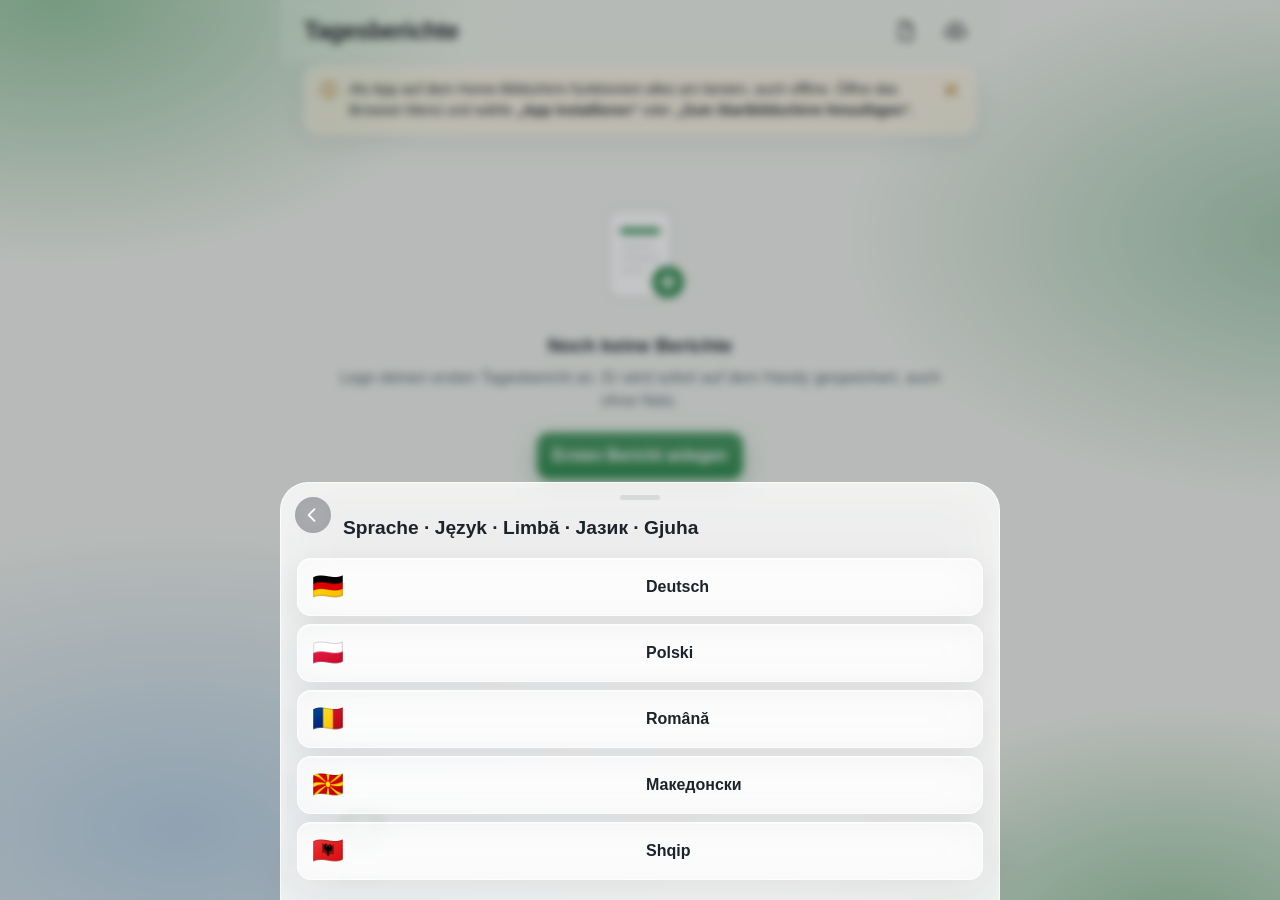
<file: index.html>
<!doctype html>
<html lang="de">
<head>
  <meta charset="utf-8">
  <meta name="viewport" content="width=device-width, initial-scale=1, maximum-scale=1, user-scalable=no, viewport-fit=cover">
  <title>Tagesberichte</title>
  <meta name="description" content="Tagesberichte erfassen, offline auf dem Handy speichern und ins GitHub-Repo hochladen.">
  <meta name="theme-color" content="#eef1ec" media="(prefers-color-scheme: light)">
  <meta name="theme-color" content="#101317" media="(prefers-color-scheme: dark)">
  <meta name="apple-mobile-web-app-capable" content="yes">
  <meta name="mobile-web-app-capable" content="yes">
  <meta name="apple-mobile-web-app-status-bar-style" content="default">
  <meta name="apple-mobile-web-app-title" content="Berichte">
  <link rel="manifest" href="manifest.webmanifest">
  <link rel="icon" href="icons/favicon-48.png" type="image/png" sizes="48x48">
  <link rel="apple-touch-icon" href="icons/apple-touch-icon.png">
  <link rel="stylesheet" href="app.css">
  <link rel="stylesheet" href="glass.css">
  <script>
    // Ansicht (hell/dunkel) vor dem ersten Zeichnen setzen, damit nichts aufblitzt
    // iPhone: Zwei-Finger-Zoom der ganzen Seite verhindern (Fotos und Pläne zoomen selbst)
    ['gesturestart', 'gesturechange', 'gestureend'].forEach(function (n) { document.addEventListener(n, function (e) { e.preventDefault(); }, { passive: false }); });
    try { var t = JSON.parse(localStorage.getItem('tagesberichte.settings') || '{}').ansicht; if (t === 'hell' || t === 'dunkel') document.documentElement.dataset.theme = t; } catch (e) {}
  </script>
</head>
<body>
  <div id="app" class="app">
    <header class="appbar" id="appbar"></header>
    <main id="view" class="view" tabindex="-1"></main>
    <nav class="tabbar" id="tabbar">
      <a href="#/" data-tab="list">
        <svg viewBox="0 0 24 24" aria-hidden="true"><path d="M7 3h7l5 5v13H7z" fill="none" stroke="currentColor" stroke-width="1.8" stroke-linejoin="round"/><path d="M14 3v5h5M10 12h6M10 16h6" fill="none" stroke="currentColor" stroke-width="1.8" stroke-linecap="round"/></svg>
        <span>Berichte</span>
      </a>
      <a href="#/baustellen" data-tab="sites">
        <svg viewBox="0 0 24 24" aria-hidden="true"><path d="M3 21h18M5 21V11l7-5 7 5v10M10 21v-5h4v5" fill="none" stroke="currentColor" stroke-width="1.8" stroke-linecap="round" stroke-linejoin="round"/></svg>
        <span>Baustellen</span>
      </a>
      <a href="#/stunden" data-tab="hours">
        <svg viewBox="0 0 24 24" aria-hidden="true"><circle cx="12" cy="12" r="8.5" fill="none" stroke="currentColor" stroke-width="1.8"/><path d="M12 7.5V12l3 2" fill="none" stroke="currentColor" stroke-width="1.8" stroke-linecap="round"/></svg>
        <span>Stunden</span>
      </a>
      <a href="#/aufmass" data-tab="aufmass">
        <svg viewBox="0 0 24 24" aria-hidden="true"><path d="M3.5 15.5l12-12 5 5-12 12z" fill="none" stroke="currentColor" stroke-width="1.8" stroke-linejoin="round"/><path d="M7.5 11.5l2 2M10.5 8.5l2 2M13.5 5.5l2 2M5.5 13.5l1.2 1.2M8.5 10.5l1.2 1.2" fill="none" stroke="currentColor" stroke-width="1.6" stroke-linecap="round"/></svg>
        <span>Aufmaß</span>
      </a>
      <a href="#/einstellungen" data-tab="settings">
        <svg viewBox="0 0 24 24" aria-hidden="true"><circle cx="12" cy="12" r="3" fill="none" stroke="currentColor" stroke-width="1.8"/><path d="M19.4 15a1.7 1.7 0 0 0 .3 1.8l.1.1a2 2 0 1 1-2.8 2.8l-.1-.1a1.7 1.7 0 0 0-1.8-.3 1.7 1.7 0 0 0-1 1.5V21a2 2 0 1 1-4 0v-.1a1.7 1.7 0 0 0-1.1-1.5 1.7 1.7 0 0 0-1.8.3l-.1.1a2 2 0 1 1-2.8-2.8l.1-.1a1.7 1.7 0 0 0 .3-1.8 1.7 1.7 0 0 0-1.5-1H3a2 2 0 1 1 0-4h.1a1.7 1.7 0 0 0 1.5-1.1 1.7 1.7 0 0 0-.3-1.8l-.1-.1a2 2 0 1 1 2.8-2.8l.1.1a1.7 1.7 0 0 0 1.8.3H9a1.7 1.7 0 0 0 1-1.5V3a2 2 0 1 1 4 0v.1a1.7 1.7 0 0 0 1 1.5 1.7 1.7 0 0 0 1.8-.3l.1-.1a2 2 0 1 1 2.8 2.8l-.1.1a1.7 1.7 0 0 0-.3 1.8V9a1.7 1.7 0 0 0 1.5 1H21a2 2 0 1 1 0 4h-.1a1.7 1.7 0 0 0-1.5 1z" fill="none" stroke="currentColor" stroke-width="1.6"/></svg>
        <span>Einstellungen</span>
      </a>
    </nav>
  </div>
  <div id="toast" class="toast" role="status" aria-live="polite"></div>
  <div id="lightbox" class="lightbox" hidden></div>
  <script type="module" src="app.js"></script>
</body>
</html>
</file>
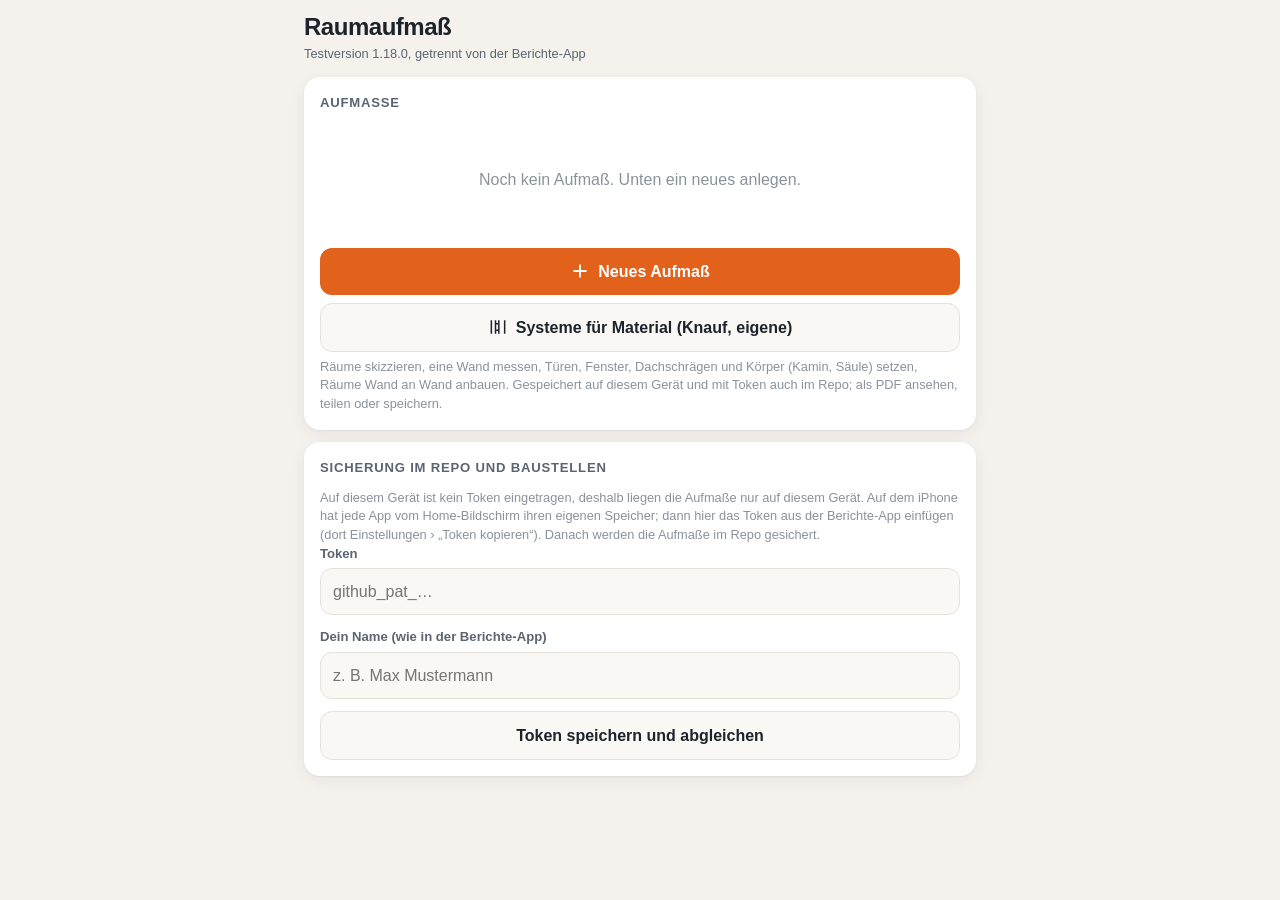
<file: raumaufmass/index.html>
<!doctype html>
<html lang="de">
<head>
  <meta charset="utf-8">
  <meta name="viewport" content="width=device-width, initial-scale=1, maximum-scale=1, user-scalable=no, viewport-fit=cover">
  <title>Raumaufmaß</title>
  <meta name="description" content="Räume skizzieren, messen und als Grundriss mit Flächen ausgeben (Testversion).">
  <meta name="theme-color" content="#f5f2ed" media="(prefers-color-scheme: light)">
  <meta name="theme-color" content="#14171b" media="(prefers-color-scheme: dark)">
  <meta name="apple-mobile-web-app-capable" content="yes">
  <meta name="mobile-web-app-capable" content="yes">
  <meta name="apple-mobile-web-app-title" content="Raumaufmaß">
  <link rel="manifest" href="manifest.webmanifest">
  <link rel="icon" href="icon.svg" type="image/svg+xml">
  <link rel="apple-touch-icon" href="apple-touch-icon.png">
  <link rel="stylesheet" href="app.css">
  <style>
    .ra-app .view { padding-bottom: calc(var(--safe-b) + 40px); }
    .ra-app .toast { bottom: calc(var(--safe-b) + 24px); }
    .ra-app .knoepfe { display: grid; gap: 8px; margin-top: 12px; }
    .ra-app .leer { color: var(--ink-3); text-align: center; padding: 28px 8px; }
    .ra-app .proj { display: flex; gap: 10px; align-items: center; width: 100%; text-align: left; padding: 12px 14px; border: 1px solid var(--line); border-radius: 14px; background: var(--surface-2); color: var(--ink); font: inherit; cursor: pointer; }
    .ra-app .proj span { display: grid; flex: 1; min-width: 0; }
    .ra-app .proj small { color: var(--ink-2); }
    .pdf-view #pdfv-close { background: var(--surface-2); color: var(--ink); border: 1px solid var(--line); }
    .ra-app .ra-name { border: 0; background: none; padding: 0; font: inherit; color: inherit; text-align: left; cursor: pointer; }
    .ra-app .ra-name b svg { width: 14px; height: 14px; vertical-align: -2px; color: var(--ink-3); }
    .ra-app .fa-karte-bild img { object-fit: contain; background: #fff; }
    .ra-drehen { display: grid; place-items: center; }
    .ra-einfuegen-wahl { display: grid; grid-template-columns: repeat(3, 1fr); gap: 8px; margin: 10px 0; }
    .ra-einfuegen-wahl button { display: flex; flex-direction: column; align-items: center; gap: 4px; padding: 10px 4px; font-size: 14px; line-height: 1.2; text-align: center; }
    .ra-einfuegen-wahl svg { width: 30px; height: 30px; }
    .ra-drehen svg { width: 22px; height: 22px; }
    .ra-bs-zeile { display: flex; justify-content: space-between; align-items: center; gap: 10px; margin-top: 10px; }
    .ra-baustelle { max-height: 88vh; overflow-y: auto; display: grid; gap: 10px; }
    .ra-baustelle .pick { display: grid; text-align: left; }
    .ra-baustelle .pick small { color: var(--ink-2); }
    /* Material-Planer und System-Editor */
    .ra-app .mat-tab, .mat-blatt .mat-tab { width: 100%; border-collapse: collapse; font-size: 15px; }
    .mat-tab td { padding: 8px 2px; border-bottom: 1px solid var(--line); vertical-align: top; }
    .mat-tab td.n { text-align: right; white-space: nowrap; }
    .mat-tab small { display: block; color: var(--ink-3); font-size: 12px; }
    .mat-h3 { font-size: 15px; margin: 16px 0 6px; }
    .mat-wert { color: var(--ink-2); font-weight: 400; }
    .mat-waende { border-left: 3px solid var(--line); padding-left: 10px; margin: 8px 0; }
    .mat-systeme { display: grid; gap: 8px; }
    .mat-sys { display: flex; gap: 10px; align-items: center; text-align: left; padding: 10px 12px; border: 1px solid var(--line); border-radius: 12px; background: var(--surface-2); color: var(--ink); font: inherit; cursor: pointer; }
    .mat-sys svg, .ra-app .btn svg { width: 20px; height: 20px; flex: none; }
    .mat-sys span { display: grid; }
    .mat-sys small { color: var(--ink-2); }
    .mat-svg { background: #fff; color: #1d232a; border-radius: 10px; padding: 8px; margin: 8px 0 12px; overflow-x: auto; }
    .mat-marke { font-style: normal; font-size: 11px; font-weight: 600; padding: 1px 6px; border-radius: 6px; background: #e3eefc; color: #1f4f8a; margin-left: 4px; vertical-align: 1px; }
    .mat-marke.anders { background: #fdf0d5; color: #8a5a00; }
    .mat-marke.eigen { background: #e2f3e4; color: #2e6b30; }
    .mat-label { font-size: 13px; color: var(--ink-2); align-self: center; }
    .mat-zeile { display: flex; gap: 6px; align-items: center; margin: 6px 0; flex-wrap: wrap; }
    .mat-in { flex: 1 1 120px; min-width: 0; padding: 9px 10px; border: 1px solid var(--line); border-radius: 10px; background: var(--surface); color: var(--ink); font: inherit; font-size: 15px; }
    .mat-in.mat-kurz { flex: 0 1 84px; }
    .mat-zeile[data-a] { display: grid; grid-template-columns: minmax(0, 1.4fr) 62px minmax(0, 1fr) 40px; }
    .mat-zeile[data-a] .mat-in { flex: none; width: 100%; }
    .mat-pos { border: 1px solid var(--line); border-radius: 12px; padding: 4px 10px; margin: 8px 0; }
    .mat-text { white-space: pre-line; }
    .mat-haken { display: flex; gap: 10px; align-items: flex-start; font-size: 14px; color: var(--ink-2); margin: 10px 0 4px; }
    .mat-haken input { width: 20px; height: 20px; flex: none; margin-top: 1px; }
    .mat-blatt { max-height: 88vh; overflow-y: auto; }
  </style>
  <script>
    ['gesturestart', 'gesturechange', 'gestureend'].forEach(function (n) { document.addEventListener(n, function (e) { e.preventDefault(); }, { passive: false }); });
  </script>
</head>
<body>
  <div id="app" class="app ra-app">
    <header class="appbar" id="appbar"></header>
    <main id="view" class="view" tabindex="-1"></main>
  </div>
  <div id="toast" class="toast" role="status" aria-live="polite"></div>
  <script type="module" src="ra-app.js"></script>
</body>
</html>
</file>
<file: app.css>
:root {
  --bg: #f5f2ed;
  --surface: #ffffff;
  --surface-2: #faf8f5;
  --ink: #1d232b;
  --ink-2: #5b6470;
  --ink-3: #8a929c;
  --line: #e6e1d9;
  --accent: #e2611b;
  --accent-ink: #ffffff;
  --accent-soft: #fdeee4;
  --ok: #2f8a57;
  --ok-soft: #e4f3ea;
  --warn: #b7791f;
  --warn-soft: #fbf1dc;
  --danger: #c2372d;
  --danger-soft: #fbe7e5;
  --shadow: 0 1px 2px rgba(29, 35, 43, .06), 0 4px 16px rgba(29, 35, 43, .06);
  --radius: 16px;
  --tabbar-h: 64px;
  --safe-b: env(safe-area-inset-bottom, 0px);
  --safe-t: env(safe-area-inset-top, 0px);
  /* Gewerke im Baustellen-Zeitplan */
  --zp-putz: #1c8f7c;
  --zp-maler: #ad7612;
  --zp-trocken: #8458c8;
  --zp-geruest: #3b74c9;
  --zp-streifen: rgba(29, 35, 43, .12);
  color-scheme: light dark;
}

@media (prefers-color-scheme: dark) {
  :root:not([data-theme="hell"]) {
    --bg: #14171b;
    --surface: #1d2127;
    --surface-2: #232830;
    --ink: #eef0f2;
    --ink-2: #aab1ba;
    --ink-3: #7c848e;
    --line: #2e343c;
    --accent: #f07a35;
    --accent-ink: #1a0d05;
    --accent-soft: #3a2518;
    --ok: #5cc48a;
    --ok-soft: #1b3326;
    --warn: #e0a84a;
    --warn-soft: #3a2f1a;
    --danger: #ef6b61;
    --danger-soft: #3d1f1d;
    --shadow: 0 1px 2px rgba(0, 0, 0, .3), 0 4px 16px rgba(0, 0, 0, .25);
    --zp-putz: #2fae98;
    --zp-maler: #c99033;
    --zp-trocken: #9f7ae0;
    --zp-geruest: #5b93e6;
    --zp-streifen: rgba(238, 240, 242, .14);
  }
}
/* Ansicht in den Einstellungen fest gewählt */
:root[data-theme="dunkel"] {
  --bg: #14171b;
  --surface: #1d2127;
  --surface-2: #232830;
  --ink: #eef0f2;
  --ink-2: #aab1ba;
  --ink-3: #7c848e;
  --line: #2e343c;
  --accent: #f07a35;
  --accent-ink: #1a0d05;
  --accent-soft: #3a2518;
  --ok: #5cc48a;
  --ok-soft: #1b3326;
  --warn: #e0a84a;
  --warn-soft: #3a2f1a;
  --danger: #ef6b61;
  --danger-soft: #3d1f1d;
  --shadow: 0 1px 2px rgba(0, 0, 0, .3), 0 4px 16px rgba(0, 0, 0, .25);
  --zp-putz: #2fae98;
  --zp-maler: #c99033;
  --zp-trocken: #9f7ae0;
  --zp-geruest: #5b93e6;
  --zp-streifen: rgba(238, 240, 242, .14);
  color-scheme: dark;
}
:root[data-theme="hell"] { color-scheme: light; }

* { box-sizing: border-box; }
html, body { margin: 0; height: 100%; overflow-x: clip; }
/* Die App selbst lässt sich nicht zoomen und nicht seitlich schieben, nur hoch und runter
   (Fotos, Pläne, PDFs und breite Tabellen haben eigene Bereiche, siehe dort) */
html { touch-action: pan-y; }
body {
  background: var(--bg);
  color: var(--ink);
  font: 16px/1.45 -apple-system, BlinkMacSystemFont, "Segoe UI", Roboto, "Helvetica Neue", Arial, sans-serif;
  -webkit-font-smoothing: antialiased;
  -webkit-tap-highlight-color: transparent;
  overscroll-behavior: none;
}
button, input, textarea, select { font: inherit; color: inherit; }
a { color: inherit; }

.app { max-width: 720px; margin: 0 auto; min-height: 100%; overflow-x: clip; }

/* Kopfzeile */
.appbar {
  position: sticky; top: 0; z-index: 10;
  display: flex; align-items: center; gap: 8px;
  padding: calc(var(--safe-t) + 10px) 16px 10px;
  background: color-mix(in srgb, var(--bg) 96%, transparent);
  backdrop-filter: saturate(1.4) blur(12px);
  -webkit-backdrop-filter: saturate(1.4) blur(12px);
}
.appbar h1 { flex: 1; margin: 0; font-size: 1.5rem; font-weight: 750; letter-spacing: -.02em; }
.appbar h1.small { font-size: 1.1rem; font-weight: 650; }
.appbar .sub { display: block; font-size: .8rem; font-weight: 500; color: var(--ink-2); letter-spacing: 0; }

.icon-btn {
  display: inline-grid; place-items: center;
  width: 42px; height: 42px; border-radius: 12px;
  border: 0; background: transparent; cursor: pointer; position: relative;
  color: var(--ink);
}
.icon-btn:active { background: var(--line); }
.icon-btn svg { width: 24px; height: 24px; }
.icon-btn .badge {
  position: absolute; top: 4px; right: 3px;
  min-width: 18px; height: 18px; padding: 0 5px; border-radius: 9px;
  background: var(--accent); color: var(--accent-ink);
  font-size: .7rem; font-weight: 700; line-height: 18px; text-align: center;
}
.spin svg { animation: spin 1s linear infinite; }
@keyframes spin { to { transform: rotate(360deg); } }

.view { padding: 4px 16px calc(var(--tabbar-h) + var(--safe-b) + 28px); outline: none; }

/* Untere Leiste */
.tabbar {
  position: fixed; left: 0; right: 0; bottom: 0; z-index: 20;
  display: flex; justify-content: space-around; align-items: center;
  height: calc(var(--tabbar-h) + var(--safe-b)); padding-bottom: var(--safe-b);
  background: color-mix(in srgb, var(--surface) 92%, transparent);
  backdrop-filter: blur(14px); -webkit-backdrop-filter: blur(14px);
  border-top: 1px solid var(--line);
}
.tabbar a {
  flex: 1; display: flex; flex-direction: column; align-items: center; gap: 2px;
  text-decoration: none; color: var(--ink-3); font-size: .72rem; font-weight: 600;
}
.tabbar a svg { width: 24px; height: 24px; }
.tabbar a.active { color: var(--accent); }
.tabbar .tab-new {
  flex: 0 0 auto; width: 58px; height: 58px; margin-top: -26px; border-radius: 20px;
  background: var(--accent); color: var(--accent-ink);
  display: grid; place-items: center;
  box-shadow: 0 6px 18px color-mix(in srgb, var(--accent) 45%, transparent);
}
.tabbar .tab-new svg { width: 28px; height: 28px; }
.tabbar .tab-new:active { transform: scale(.96); }
body.editing .tabbar { display: none; }
body.editing .fab { display: none; }
body.editing .view { padding-bottom: calc(110px + var(--safe-b)); }

/* Übersicht */
.stats {
  display: grid; grid-template-columns: repeat(3, 1fr); gap: 8px; margin: 6px 0 14px;
}
.stat {
  background: var(--surface); border-radius: 14px; padding: 12px; box-shadow: var(--shadow);
}
.stat b { display: block; font-size: 1.35rem; font-weight: 750; letter-spacing: -.02em; }
.stat span { font-size: .75rem; color: var(--ink-2); font-weight: 550; }
.stat.attention b { color: var(--accent); }

.search {
  display: flex; align-items: center; gap: 8px;
  background: var(--surface); border-radius: 12px; padding: 0 12px; margin-bottom: 8px;
  border: 1px solid var(--line);
}
.search svg { width: 18px; height: 18px; color: var(--ink-3); flex: none; }
.search input { flex: 1; border: 0; background: transparent; padding: 11px 0; outline: none; min-width: 0; }

.month { margin: 20px 4px 8px; font-size: .8rem; font-weight: 700; color: var(--ink-2); text-transform: uppercase; letter-spacing: .06em; display: flex; justify-content: space-between; }

.card-list { display: grid; grid-template-columns: minmax(0, 1fr); gap: 8px; }
.rcard {
  display: flex; gap: 14px; align-items: center;
  background: var(--surface); border-radius: var(--radius); padding: 12px 14px;
  box-shadow: var(--shadow); text-decoration: none; color: inherit;
}
.rcard:active { transform: scale(.99); }
.rcard .date {
  flex: none; width: 52px; text-align: center; padding: 6px 0; border-radius: 12px;
  background: var(--accent-soft); color: var(--accent);
}
.rcard .date b { display: block; font-size: 1.35rem; line-height: 1.1; font-weight: 780; }
.rcard .date span { font-size: .7rem; font-weight: 700; text-transform: uppercase; }
.rcard .body { flex: 1; min-width: 0; }
.rcard .title { font-weight: 650; white-space: nowrap; overflow: hidden; text-overflow: ellipsis; }
.rcard .title.muted { color: var(--ink-3); font-style: italic; font-weight: 500; }
.rcard .preview { font-size: .87rem; color: var(--ink-2); white-space: nowrap; overflow: hidden; text-overflow: ellipsis; }
.rcard .meta { display: flex; flex-wrap: wrap; gap: 4px 10px; align-items: center; margin-top: 3px; font-size: .78rem; color: var(--ink-3); font-weight: 600; }
.rcard .meta svg { width: 14px; height: 14px; vertical-align: -2px; }
.rcard .hours { flex: none; text-align: right; font-weight: 700; font-variant-numeric: tabular-nums; }

.pill {
  display: inline-flex; align-items: center; gap: 5px;
  font-size: .72rem; font-weight: 700; padding: 3px 8px; border-radius: 999px;
}
.pill::before { content: ""; width: 6px; height: 6px; border-radius: 50%; background: currentColor; }
.pill.ok { color: var(--ok); background: var(--ok-soft); }
.pill.pending { color: var(--warn); background: var(--warn-soft); }
.pill.error { color: var(--danger); background: var(--danger-soft); }
.pill.local { color: var(--ink-2); background: var(--surface-2); }

.empty { text-align: center; padding: 48px 24px; color: var(--ink-2); }
.empty svg { width: 120px; height: 120px; margin-bottom: 12px; }
.empty h2 { color: var(--ink); margin: 0 0 6px; font-size: 1.2rem; }
.empty p { margin: 0 0 20px; }

/* Formular */
.section {
  background: var(--surface); border-radius: var(--radius); padding: 16px;
  box-shadow: var(--shadow); margin-bottom: 12px;
}
.section > h2 {
  display: flex; align-items: center; gap: 8px;
  margin: 0 0 12px; font-size: .82rem; font-weight: 750; color: var(--ink-2);
  text-transform: uppercase; letter-spacing: .06em;
}
.section > h2 .h-right { margin-left: auto; text-transform: none; letter-spacing: 0; }
.field { display: block; margin-bottom: 12px; }
.field:last-child { margin-bottom: 0; }
.field > span { display: block; font-size: .82rem; font-weight: 650; color: var(--ink-2); margin-bottom: 5px; }
.field input, .field textarea, .field select {
  width: 100%; border: 1px solid var(--line); background: var(--surface-2);
  border-radius: 12px; padding: 11px 12px; outline: none;
  transition: border-color .15s, box-shadow .15s;
  -webkit-appearance: none; appearance: none;
}
.field input:focus, .field textarea:focus {
  border-color: var(--accent);
  box-shadow: 0 0 0 3px color-mix(in srgb, var(--accent) 22%, transparent);
  background: var(--surface);
}
.field textarea { min-height: 96px; resize: none; line-height: 1.5; }
.field input[type="date"], .field input[type="time"] { min-height: 46px; }
input[type="date"], input[type="time"], input[type="month"] { display: block; min-width: 0; max-width: 100%; }
/* iPhone: Datumsfelder sonst breiter als der Bildschirm und mittig */
input::-webkit-date-and-time-value { text-align: left; }
.row { display: grid; gap: 10px; grid-template-columns: minmax(0, 1fr) minmax(0, 1fr); }
.row.three { grid-template-columns: minmax(0, 1fr) minmax(0, 1fr) minmax(0, .7fr); }
.row .field > span { white-space: nowrap; overflow: hidden; text-overflow: ellipsis; }
.field input { min-width: 0; }
.hint { font-size: .8rem; color: var(--ink-3); margin: 6px 0 0; }
#wetter-holen { margin-top: 12px; }
.wetter-info:empty { display: none; }
.wetter-fehler { color: var(--danger, #b42318); }

.hours-total {
  display: flex; justify-content: space-between; align-items: center;
  margin-top: 12px; padding: 10px 12px; border-radius: 12px;
  background: var(--accent-soft); color: var(--accent); font-weight: 650;
}
.hours-total b { font-size: 1.15rem; font-variant-numeric: tabular-nums; }

.chips { display: flex; flex-wrap: wrap; gap: 8px; }
.chip {
  border: 1px solid var(--line); background: var(--surface-2);
  padding: 8px 12px; border-radius: 999px; cursor: pointer; font-size: .9rem; font-weight: 600;
}
.chip[aria-pressed="true"] { background: var(--accent); border-color: var(--accent); color: var(--accent-ink); }

.attach-actions { display: grid; grid-template-columns: 1fr 1fr; gap: 10px; }
.btn {
  display: inline-flex; align-items: center; justify-content: center; gap: 8px;
  border: 0; border-radius: 12px; padding: 12px 16px; cursor: pointer;
  font-weight: 700; text-decoration: none; min-height: 46px;
}
.btn svg { width: 20px; height: 20px; flex: none; }
.btn:active { transform: scale(.98); }
.btn.primary { background: var(--accent); color: var(--accent-ink); }
.btn.soft { background: var(--accent-soft); color: var(--accent); }
.btn.ghost { background: var(--surface-2); color: var(--ink); border: 1px solid var(--line); }
.btn.danger { background: var(--danger-soft); color: var(--danger); }
.btn.block { width: 100%; }
.btn[disabled] { opacity: .5; pointer-events: none; }
.file-input { position: absolute; width: 1px; height: 1px; opacity: 0; pointer-events: none; }

.thumbs { display: grid; grid-template-columns: repeat(auto-fill, minmax(104px, 1fr)); gap: 10px 8px; margin-top: 12px; align-items: start; }
.thumbs:empty { display: none; }
.thumb {
  position: relative; aspect-ratio: 1; border-radius: 12px; overflow: hidden;
  background: var(--surface-2); border: 1px solid var(--line);
}
.thumb button.open { all: unset; display: block; width: 100%; height: 100%; cursor: pointer; }
.thumb img { width: 100%; height: 100%; object-fit: cover; display: block; }
.thumb .doc { height: 100%; display: flex; flex-direction: column; align-items: center; justify-content: center; gap: 4px; padding: 8px; text-align: center; }
.thumb .doc svg { width: 30px; height: 30px; color: var(--accent); }
.thumb .doc span { font-size: .7rem; font-weight: 600; color: var(--ink-2); word-break: break-all; line-height: 1.2; max-height: 2.4em; overflow: hidden; }
.thumb .doc.defekt svg, .thumb .doc.defekt span { color: var(--danger); }
.thumb .doc.defekt span { word-break: normal; max-height: none; }
.thumb .remove {
  position: absolute; top: 4px; right: 4px; width: 28px; height: 28px; border-radius: 50%;
  border: 0; background: rgba(0, 0, 0, .55); color: #fff; display: grid; place-items: center; cursor: pointer;
}
.thumb .remove svg { width: 14px; height: 14px; }
.thumb .size { position: absolute; left: 4px; bottom: 4px; font-size: .65rem; font-weight: 700; color: #fff; background: rgba(0, 0, 0, .5); padding: 1px 6px; border-radius: 6px; }

/* Speicherleiste im Bericht */
.savebar {
  position: fixed; left: 0; right: 0; bottom: 0; z-index: 20;
  padding: 10px 16px calc(10px + var(--safe-b));
  background: color-mix(in srgb, var(--surface) 94%, transparent);
  backdrop-filter: blur(14px); -webkit-backdrop-filter: blur(14px);
  border-top: 1px solid var(--line);
}
.tastatur-offen .savebar, .tastatur-offen .tabbar { visibility: hidden; }
.savebar-inner { max-width: 688px; margin: 0 auto; display: flex; align-items: center; gap: 12px; }
.savebar .state { flex: 1; min-width: 0; font-size: .82rem; color: var(--ink-2); line-height: 1.3; }
.savebar .state b { display: block; color: var(--ink); font-size: .9rem; }
.savebar .state .err { color: var(--danger); }

/* Einstellungen */
.toggle { display: flex; align-items: center; justify-content: space-between; gap: 12px; padding: 4px 0; }
.toggle span b { display: block; font-weight: 650; }
.toggle span small { color: var(--ink-3); font-size: .8rem; }
.switch { position: relative; width: 50px; height: 30px; flex: none; }
.switch input { opacity: 0; width: 0; height: 0; }
.switch i { position: absolute; inset: 0; background: var(--line); border-radius: 999px; transition: background .2s; cursor: pointer; }
.switch i::after { content: ""; position: absolute; left: 3px; top: 3px; width: 24px; height: 24px; border-radius: 50%; background: #fff; box-shadow: 0 1px 3px rgba(0, 0, 0, .25); transition: transform .2s; }
.switch input:checked + i { background: var(--ok); }
.switch input:checked + i::after { transform: translateX(20px); }
.steps { margin: 0; padding-left: 20px; color: var(--ink-2); font-size: .9rem; }
.steps li { margin-bottom: 6px; }
.steps code { background: var(--surface-2); padding: 1px 5px; border-radius: 5px; font-size: .85em; }
.meter { height: 8px; border-radius: 4px; background: var(--surface-2); overflow: hidden; margin: 8px 0 4px; }
.meter i { display: block; height: 100%; background: var(--accent); border-radius: 4px; }
.kv { display: flex; justify-content: space-between; font-size: .9rem; padding: 4px 0; color: var(--ink-2); }
.kv b { color: var(--ink); font-weight: 650; }
.banner {
  display: flex; gap: 10px; align-items: flex-start; padding: 12px 14px; border-radius: 14px; margin-bottom: 12px;
  background: var(--warn-soft); color: var(--ink); font-size: .9rem;
}
.banner a { color: var(--accent); font-weight: 700; }
.banner svg { width: 20px; height: 20px; flex: none; color: var(--warn); margin-top: 1px; }

/* Menü, Toast, Lightbox */
.menu {
  position: absolute; right: 12px; top: calc(var(--safe-t) + 56px); z-index: 30; min-width: 220px;
  background: var(--surface); border-radius: 14px; box-shadow: 0 8px 30px rgba(0, 0, 0, .18);
  padding: 6px; border: 1px solid var(--line);
}
.menu button { display: flex; width: 100%; align-items: center; gap: 10px; border: 0; background: none; padding: 11px 12px; border-radius: 10px; cursor: pointer; text-align: left; font-weight: 600; }
.menu button:active { background: var(--surface-2); }
.menu button svg { width: 20px; height: 20px; }
.menu button.danger { color: var(--danger); }

.toast {
  position: fixed; left: 50%; bottom: calc(var(--tabbar-h) + var(--safe-b) + 84px); z-index: 50;
  transform: translate(-50%, 20px); opacity: 0; pointer-events: none;
  background: var(--ink); color: var(--bg); padding: 11px 16px; border-radius: 12px;
  font-weight: 600; font-size: .9rem; max-width: calc(100% - 32px); box-shadow: 0 8px 24px rgba(0, 0, 0, .2);
  transition: opacity .2s, transform .2s;
}
.toast.show { opacity: 1; transform: translate(-50%, 0); }
body.editing .toast { bottom: calc(96px + var(--safe-b)); }

.lightbox {
  position: fixed; inset: 0; z-index: 60; background: rgba(0, 0, 0, .92);
  display: flex; align-items: center; justify-content: center; padding: 16px;
}
.lightbox[hidden] { display: none; }
.lightbox img { max-width: 100%; max-height: 100%; object-fit: contain; border-radius: 6px; }
.lightbox button { position: absolute; top: calc(var(--safe-t) + 12px); right: 12px; color: #fff; background: rgba(255, 255, 255, .15); }

@media (min-width: 560px) {
  .view { padding-left: 24px; padding-right: 24px; }
  .appbar { padding-left: 24px; padding-right: 24px; }
}

/* Neuer-Bericht-Knopf */
.fab {
  position: fixed; z-index: 15; right: max(16px, calc(50% - 344px));
  bottom: calc(var(--tabbar-h) + var(--safe-b) + 16px);
  display: inline-flex; align-items: center; gap: 8px; padding: 0 20px 0 16px; height: 56px; border-radius: 18px;
  background: var(--accent); color: var(--accent-ink); text-decoration: none; font-weight: 750;
  box-shadow: 0 6px 18px color-mix(in srgb, var(--accent) 45%, transparent);
}
.fab svg { width: 24px; height: 24px; }
.fab:active { transform: scale(.97); }
.view { padding-bottom: calc(var(--tabbar-h) + var(--safe-b) + 96px); }

/* Baustelle im Bericht */
.site-pick {
  width: 100%; display: flex; align-items: center; gap: 12px; text-align: left; cursor: pointer;
  border: 1px solid var(--line); background: var(--surface-2); border-radius: 12px; padding: 11px 12px; min-height: 56px;
}
.site-pick > svg, .pick > svg, .scard .sicon svg { width: 22px; height: 22px; color: var(--accent); flex: none; }
.site-pick span, .pick span { flex: 1; min-width: 0; }
.site-pick b, .pick b { display: block; font-weight: 650; white-space: nowrap; overflow: hidden; text-overflow: ellipsis; }
.site-pick b.muted { color: var(--ink-2); }
.site-pick small, .pick small { display: block; color: var(--ink-3); font-size: .82rem; white-space: nowrap; overflow: hidden; text-overflow: ellipsis; }
.site-pick em { font-style: normal; font-size: .82rem; font-weight: 700; color: var(--accent); }

/* Baustellen-Liste */
.scard {
  display: flex; gap: 14px; align-items: center; background: var(--surface); border-radius: var(--radius);
  padding: 12px 14px; box-shadow: var(--shadow); text-decoration: none; color: inherit;
}
.scard.archived { opacity: .6; }
.scard .sicon { width: 44px; height: 44px; border-radius: 12px; background: var(--accent-soft); display: grid; place-items: center; flex: none; }
.scard .body { flex: 1; min-width: 0; }
.scard .title { font-weight: 650; white-space: nowrap; overflow: hidden; text-overflow: ellipsis; }
.scard .preview { font-size: .87rem; color: var(--ink-2); white-space: nowrap; overflow: hidden; text-overflow: ellipsis; }
.scard .meta { font-size: .78rem; color: var(--ink-3); font-weight: 600; margin-top: 2px; }
.scard > svg { width: 18px; height: 18px; color: var(--ink-3); flex: none; }

/* Auswahl-Blatt */
.sheet-backdrop {
  position: fixed; inset: 0; z-index: 40; background: rgba(0, 0, 0, 0); transition: background .2s;
  display: flex; align-items: flex-end; justify-content: center;
}
.sheet-backdrop.open { background: rgba(0, 0, 0, .45); }
.sheet {
  width: 100%; max-width: 720px; max-height: 88vh; overflow-y: auto; -webkit-overflow-scrolling: touch;
  background: var(--bg); border-radius: 22px 22px 0 0; padding: 8px 16px calc(20px + var(--safe-b));
  transform: translateY(100%); transition: transform .22s ease-out;
}
.sheet-backdrop.open .sheet { transform: none; }
.sheet-grip { width: 40px; height: 5px; border-radius: 3px; background: var(--line); margin: 4px auto 10px; }
.sheet h2 { margin: 0 0 12px; font-size: 1.2rem; }
.sheet .section { box-shadow: none; border: 1px solid var(--line); }
.pick-list { display: grid; gap: 8px; }
.pick {
  display: flex; align-items: center; gap: 12px; width: 100%; text-align: left; cursor: pointer;
  background: var(--surface); border: 1px solid var(--line); border-radius: 14px; padding: 12px 14px; min-height: 58px;
}
.pick.current { border-color: var(--accent); box-shadow: 0 0 0 2px color-mix(in srgb, var(--accent) 25%, transparent); }
.pick[hidden] { display: none; }
a.pick { color: inherit; text-decoration: none; }

/* Speichern / Abbrechen */
.savebar-inner .btn { flex: 1; }
.savebar-inner .btn.primary { flex: 1.6; }
#delete-btn { margin-top: 4px; }
.sync-line { display: flex; align-items: center; gap: 8px; flex-wrap: wrap; margin: 2px 2px 10px; font-size: .82rem; color: var(--ink-2); }
.sync-line:empty { display: none; }
.sheet-or { display: flex; align-items: center; gap: 12px; margin: 16px 4px 12px; color: var(--ink-3); font-size: .8rem; font-weight: 700; text-transform: uppercase; letter-spacing: .06em; }
.sheet-or::before, .sheet-or::after { content: ""; flex: 1; height: 1px; background: var(--line); }
#sheet-form { margin-top: 0; }
.sheet .search { margin-bottom: 10px; }
[hidden] { display: none !important; }
.sheet .section > h2 { font-size: .82rem; margin: 0 0 12px; }

/* Personal */
.crew-list { display: grid; gap: 10px; margin-bottom: 12px; }
.crew { border: 1px solid var(--line); border-radius: 14px; padding: 10px 12px 12px; background: var(--surface-2); }
.crew-head { display: flex; align-items: center; gap: 10px; margin-bottom: 8px; }
.crew-head > span { flex: 1; min-width: 0; }
.crew-head b { display: block; font-weight: 650; white-space: nowrap; overflow: hidden; text-overflow: ellipsis; }
.crew-head small { display: block; color: var(--ink-3); font-size: .8rem; }
.crew-head .crew-hours { display: inline; flex: none; color: var(--accent); font-variant-numeric: tabular-nums; }
.crew-head .icon-btn { width: 34px; height: 34px; margin-right: -6px; }
.crew-head .icon-btn svg { width: 16px; height: 16px; }
.crew .field { margin-bottom: 0; }
.avatar {
  width: 36px; height: 36px; border-radius: 50%; flex: none; display: grid; place-items: center;
  background: var(--accent-soft); color: var(--accent); font-weight: 750; font-size: .8rem;
}
.scard .sicon.avatar { border-radius: 50%; font-size: .95rem; }
.scard.person { width: 100%; border: 0; text-align: left; cursor: pointer; font: inherit; }
.link-btn { all: unset; cursor: pointer; color: var(--accent); font-weight: 650; font-size: .88rem; padding: 2px 2px 6px; }
.pick.check .box {
  width: 22px; height: 22px; border-radius: 7px; border: 2px solid var(--line); flex: none; display: grid; place-items: center;
}
.pick.check[aria-pressed="true"] { border-color: var(--accent); }
.pick.check[aria-pressed="true"] .box { background: var(--accent); border-color: var(--accent); }
.pick.check[aria-pressed="true"] .box::after { content: ""; width: 10px; height: 6px; border: solid var(--accent-ink); border-width: 0 0 2.5px 2.5px; transform: translateY(-1px) rotate(-45deg); }
.crew-sum { border-radius: 12px; background: var(--accent-soft); padding: 8px 12px; margin-bottom: 12px; }
.crew-sum:empty { display: none; }
.mat-liste { margin-bottom: 12px; }
.mat-liste:empty { display: none; }
.mat-liste .kv { border-bottom: 1px solid var(--line); gap: 12px; }
.mat-liste .kv b { white-space: nowrap; }
.mat-gruppe { font-size: .8rem; font-weight: 700; color: var(--accent); margin: 10px 0 2px; }
.crew-sum .kv { color: var(--ink); }
.crew-sum .kv small { color: var(--ink-3); }
.crew-sum .kv.total { border-top: 1px solid color-mix(in srgb, var(--accent) 30%, transparent); margin-top: 4px; padding-top: 8px; color: var(--accent); font-weight: 700; }
.crew-sum .kv.total b { color: var(--accent); font-size: 1.05rem; }
.kat-chips .chip { padding: 7px 12px; }

/* Tagesbericht / Rapport */
.seg { display: grid; grid-template-columns: 1fr 1fr; gap: 4px; padding: 4px; border-radius: 12px; background: var(--surface-2); border: 1px solid var(--line); margin-bottom: 14px; }
.seg button { border: 0; background: transparent; border-radius: 9px; padding: 9px 8px; font-weight: 650; color: var(--ink-2); cursor: pointer; }
.seg button[aria-checked="true"] { background: var(--accent); color: var(--accent-ink); box-shadow: var(--shadow); }
.pill.art { color: var(--accent); background: var(--accent-soft); }
.pill.art::before { display: none; }
.art-choice { display: grid; grid-template-columns: minmax(0, 1fr); gap: 10px; margin-bottom: 8px; }
.art-choice .pick small { white-space: normal; }
.art-choice .pick { min-height: 72px; }
.art-choice .pick > svg { width: 26px; height: 26px; color: var(--accent); }
.art-choice .pick b { font-size: 1.05rem; }

/* Rapport: Maschinen und Unterschrift */
.masch { display: grid; grid-template-columns: minmax(0, 1fr) 84px 40px; gap: 8px; align-items: end; margin-bottom: 10px; }
.masch .field { margin: 0; }
.masch .icon-btn { margin-bottom: 4px; }
#masch-quick { margin-top: 4px; }
.sign-pad { position: relative; height: 180px; border: 1.5px dashed var(--line); border-radius: 12px; background: #fff; margin: 8px 0 14px; overflow: hidden; }
.sign-pad canvas { width: 100%; height: 100%; display: block; touch-action: none; }
.sign-line { position: absolute; left: 16px; right: 16px; bottom: 34px; border-top: 1px solid #ccc; font-size: 12px; color: #999; padding-top: 4px; pointer-events: none; }
.sign-actions { grid-template-columns: 1fr 1fr 1.3fr; }
.sign-done { background: #fff; border: 1px solid var(--line); border-radius: 12px; padding: 8px; margin-bottom: 12px; text-align: center; }
.sign-done img { max-width: 100%; max-height: 140px; display: block; margin: 0 auto; }
.sign-done small { color: #555; }
#masch-quick .chip { display: inline-flex; align-items: center; gap: 4px; }
#masch-quick .chip svg { width: 16px; height: 16px; flex: none; }
#abr-seg { margin-bottom: 0; }
#pdf-btn { margin-bottom: 12px; }

/* Stundennachweis */
.site-pick.who { margin: 6px 0 4px; }
.site-pick.who .avatar { flex: none; }
.month-nav { display: flex; align-items: center; justify-content: space-between; margin: 10px 0 12px; }
.month-nav b { font-size: 1.05rem; }
.month-nav .flip { display: inline-flex; transform: scaleX(-1); }
.rcard.stunde { width: 100%; text-align: left; font: inherit; color: inherit; border: 1px solid var(--line); cursor: pointer; }
.rcard.stunde.frei .date { opacity: .7; }
.sheet-actions { margin-top: 6px; }
.sheet-actions .btn { width: 100%; }
button.fab { border: 0; font: inherit; font-weight: 750; cursor: pointer; }
.stat b small { font-size: .7em; color: var(--ink-2); font-weight: 650; }
.missing { outline: 2px solid #d64545; outline-offset: 3px; border-radius: 12px; transition: outline-color .3s; }

/* Zusammenfassung */
.seg.three { grid-template-columns: 1fr 1fr 1fr; margin-bottom: 0; }
.seg.three button { padding: 9px 4px; font-size: .9rem; }
select { width: 100%; font: inherit; color: var(--ink); background: var(--surface-2); border: 1px solid var(--line); border-radius: 12px; padding: 12px; min-height: 48px; -webkit-appearance: none; appearance: none; }
.pill.von { color: var(--ink-2); background: var(--surface-2); }
.pill.von::before { display: none; }

/* PDF-Vorschau */
body.no-scroll { overflow: hidden; }
.pdf-view { position: fixed; inset: 0; z-index: 60; display: flex; flex-direction: column; background: #3a3d42; }
.pdf-view header { display: flex; align-items: center; gap: 10px; padding: calc(var(--safe-t) + 8px) 12px 8px; background: var(--bg); border-bottom: 1px solid var(--line); }
.pdf-view header div { flex: 1; min-width: 0; }
.pdf-view header b { display: block; white-space: nowrap; overflow: hidden; text-overflow: ellipsis; }
.pdf-view header small { color: var(--ink-3); font-size: .8rem; }
.pdf-pages { flex: 1; overflow-y: auto; -webkit-overflow-scrolling: touch; padding: 8px; display: flex; flex-direction: column; align-items: center; gap: 8px; }
.pdf-pages canvas { background: #fff; box-shadow: 0 2px 10px rgba(0, 0, 0, .35); max-width: 100%; height: auto; flex: none; }
.pdf-pages.gezoomt { overflow: auto; align-items: flex-start; touch-action: pan-x pan-y; }
.pdf-pages.gezoomt canvas { max-width: none; }
.pdfv-zoom { display: flex; gap: 6px; flex: none; }
.pdfv-zoom button { width: 40px; height: 40px; border-radius: 50%; border: 1px solid var(--line); background: var(--surface, transparent); color: var(--ink); font-size: 1.3rem; font-weight: 700; line-height: 1; cursor: pointer; }
.pdf-pages .hint { color: #e5e7eb; }
.pdf-view footer { padding: 10px 16px calc(10px + var(--safe-b)); background: var(--bg); border-top: 1px solid var(--line); }
/* Am PC: „Speichern“ und „Teilen“ nebeneinander */
.pdfv-knoepfe { display: flex; gap: 10px; }
.pdfv-knoepfe .btn.primary { flex: 2; }
.pdfv-knoepfe .btn.ghost { flex: 1; }
.pdfv-extras { display: flex; flex-wrap: wrap; align-items: center; gap: 6px; margin-bottom: 8px; }
.pdfv-extras small { color: var(--ink-3); font-size: .8rem; }
.pdfv-extras .btn { min-height: 34px; padding: 5px 10px; font-size: .85rem; gap: 6px; }
.pdfv-extras .btn svg { width: 16px; height: 16px; }
.pdfv-ablage { display: flex; flex-wrap: wrap; align-items: baseline; justify-content: center; gap: 4px 10px; margin-top: 6px; text-align: center; }
.pdfv-ablage small { color: var(--ink-3); font-size: .8rem; }
.pdfv-ablage .link-btn { font-size: .8rem; }
.lang-pick .flag { font-size: 1.6rem; line-height: 1; }

/* gesperrte Sync-Einstellungen */
.sync-fields { border: 0; margin: 0; padding: 0; min-width: 0; }
.sync-fields:disabled input { opacity: .6; background: var(--surface-2); }
#sync-unlock svg { width: 18px; height: 18px; vertical-align: -3px; margin-right: 4px; }

/* Löschen: klein, links */
.btn.del { display: flex; width: max-content; margin-right: auto; padding: 7px 12px; min-height: 36px; font-size: .85rem; font-weight: 650; gap: 6px; }
.btn.del svg { width: 16px; height: 16px; }

/* Baustelle als Freitext, Art der Arbeit */
.frei-site { display: flex; gap: 8px; align-items: flex-end; }
.frei-site .field { flex: 1; min-width: 0; margin-bottom: 14px; }
.frei-site .btn { margin-bottom: 14px; }
.site-vorschlag { margin: -6px 0 14px; }
.site-vorschlag .hint { margin: 0 0 6px; }
.gewerke { margin-bottom: 12px; }
.gewerke .chips { margin-bottom: 8px; }
.gewerke .gw-frei {
  width: 100%; font: inherit; color: var(--ink); background: var(--surface-2);
  border: 1px solid var(--line); border-radius: 12px; padding: 11px 12px; outline: none;
}
.gewerke .gw-frei:focus { border-color: var(--accent); }

.geraete-h { font-size: .8rem; text-transform: uppercase; letter-spacing: .04em; color: var(--ink-3); margin: 14px 0 6px; }
.geraet { padding: 10px 12px; border: 1px solid var(--line); border-radius: 12px; margin-bottom: 8px; background: var(--surface); }
.geraet b { display: block; font-weight: 650; }
.geraet small { display: block; color: var(--ink-3); font-size: .82rem; }
.geraet.fehlt { opacity: .75; }
.geraet-admin { margin: 8px 0 0; padding-top: 8px; border-top: 1px solid var(--line); }

.thumb .markieren {
  position: absolute; top: 4px; left: 4px; width: 32px; height: 32px; border-radius: 50%;
  border: 0; background: var(--accent); color: #fff; display: grid; place-items: center; cursor: pointer;
}
.thumb .markieren svg { width: 17px; height: 17px; }
.thumb-item .bildtext {
  all: unset; display: block; box-sizing: border-box; width: 100%; margin-top: 4px; padding: 2px 2px; cursor: pointer;
  font-size: .74rem; line-height: 1.25; color: var(--accent); font-weight: 600;
  overflow: hidden; display: -webkit-box; -webkit-line-clamp: 2; -webkit-box-orient: vertical;
}
.thumb-item .bildtext.voll { color: var(--ink-2); font-weight: 500; }
/* Foto markieren */
html.mk-offen, html.mk-offen body { overflow: hidden; }
.mk-view { position: fixed; inset: 0; z-index: 70; display: flex; flex-direction: column; background: #16191d; color: #fff; touch-action: none; }
.mk-top { display: flex; align-items: center; justify-content: space-between; gap: 8px; padding: calc(var(--safe-t, 0px) + 8px) 12px 8px; }
.mk-top b { font-size: 1rem; }
.mk-top .btn { min-height: 40px; padding: 0 16px; }
.mk-top .btn.ghost { background: rgba(255,255,255,.1); color: #fff; border-color: transparent; }
.mk-flaeche { flex: 1; min-height: 0; display: grid; place-items: center; padding: 4px; }
.mk-markup .mk-flaeche { display: block; padding: 0; }
.mk-flaeche canvas { touch-action: none; border-radius: 4px; background: #000; }
.mk-markup .mk-flaeche canvas { display: block; width: 100%; height: 100%; border-radius: 0; background: none; }
.mk-text { display: flex; gap: 8px; padding: 8px 12px; background: #23272c; }
.mk-text[hidden] { display: none; }
.mk-text input { flex: 1; min-width: 0; font-size: 16px; padding: 10px 12px; border-radius: 10px; border: 0; }
.mk-leiste { padding: 8px 10px calc(var(--safe-b, 0px) + 10px); background: #1f2327; display: grid; gap: 10px; }
.mk-werkzeuge { display: grid; grid-template-columns: repeat(5, 1fr); gap: 6px; }
.mk-markup .mk-werkzeuge { grid-template-columns: repeat(var(--n, 6), minmax(0, 1fr)); gap: 2px; }
.mk-wz { all: unset; display: grid; justify-items: center; gap: 2px; padding: 6px 0; border-radius: 10px; color: #cfd4da; cursor: pointer; font-size: .7rem; }
.mk-wz svg { width: 24px; height: 24px; }
.mk-wz[aria-pressed="true"] { background: rgba(255,255,255,.14); color: #fff; }
.mk-farben { display: flex; align-items: center; gap: 8px; }
.mk-farbe { all: unset; width: 30px; height: 30px; border-radius: 50%; background: var(--f); box-shadow: inset 0 0 0 2px rgba(255,255,255,.35); cursor: pointer; flex: none; }
.mk-farbe[aria-pressed="true"] { box-shadow: 0 0 0 3px #16191d, 0 0 0 5px #fff; }
.mk-dicke, .mk-rueck { all: unset; display: flex; align-items: center; gap: 4px; padding: 6px 10px; border-radius: 10px; color: #cfd4da; font-size: .78rem; cursor: pointer; background: rgba(255,255,255,.08); }
.mk-dicke { margin-left: auto; }
.mk-dicke[aria-pressed="true"] { background: #fff; color: #16191d; font-weight: 700; }
.mk-rueck svg { width: 18px; height: 18px; }
.mk-rueck:disabled { opacity: .35; }
@media (max-width: 420px) {
  .mk-farben { gap: 6px; }
  .mk-farbe { width: 27px; height: 27px; }
  .mk-rueck span { display: none; }
}

/* Einheitlicher Zurück-Knopf: weißer Pfeil im halbdurchsichtigen Kreis */
.appbar #back, #pdfv-close, .sheet-zurueck {
  width: 36px; height: 36px; border-radius: 50%; border: 0; padding: 0; flex: none; cursor: pointer;
  display: inline-grid; place-items: center; color: #fff; background: rgba(29, 35, 43, .38);
  -webkit-backdrop-filter: blur(6px); backdrop-filter: blur(6px);
}
.appbar #back svg, #pdfv-close svg, .sheet-zurueck svg { width: 20px; height: 20px; margin-left: -2px; }
.appbar #back:active, #pdfv-close:active, .sheet-zurueck:active { background: rgba(29, 35, 43, .55); }
.appbar #back { margin-right: 8px; }
#pdfv-close { background: rgba(255, 255, 255, .18); }
.sheet { position: relative; }
.sheet-zurueck { position: absolute; top: 14px; left: 14px; z-index: 1; }
.sheet > h2:first-of-type { padding-left: 46px; min-height: 36px; display: flex; align-items: center; }

/* Aufmaß */
.am-list { display: grid; gap: 12px; margin-bottom: 12px; }
.am-pos { border: 1px solid var(--line); border-radius: 14px; padding: 10px 10px 12px; background: var(--surface-2); }
.am-pos .field { margin-bottom: 8px; }
.am-row1 { display: grid; grid-template-columns: 62px 1fr 34px; gap: 8px; align-items: end; }
.am-row1 .am-del { margin-bottom: 14px; }
.am-einheit { grid-template-columns: repeat(4, 1fr); margin: 0 0 10px; }
.am-einheit button { padding: 6px 4px; }
.am-kopf, .am-zeile { display: grid; grid-template-columns: repeat(4, minmax(0, 1fr)); gap: 6px; }
.am-kopf span { font-size: .72rem; font-weight: 650; color: var(--ink-3); text-transform: uppercase; letter-spacing: .03em; padding-left: 4px; }
.am-zeile { padding: 6px 0 8px; border-bottom: 1px dashed var(--line); }
.am-zeile input { width: 100%; min-width: 0; padding: 8px 6px; border: 1px solid var(--line); border-radius: 9px; background: var(--surface); font: inherit; font-size: 16px; text-align: right; color: var(--ink); }
.am-zfuss { grid-column: 1 / -1; display: flex; align-items: center; gap: 6px; }
.am-zfuss .chip { min-height: 30px; padding: 4px 10px; font-size: .82rem; }
.am-gleich { margin-left: auto; color: var(--ink-3); }
.am-zfuss .am-wert { width: 96px; font-weight: 700; }
.am-zfuss .am-wert[readonly] { border-color: transparent; background: transparent; }
.am-eh { min-width: 26px; font-weight: 650; color: var(--ink-2); }
.am-zeile.abzug input { color: var(--danger); }
.am-zeile.abzug .am-wert { background: var(--danger-soft); }
.am-zdel, .am-del { width: 30px; height: 30px; color: var(--ink-3); }
.am-del { color: var(--danger); }
.am-zdel svg, .am-del svg { width: 16px; height: 16px; }
.am-pfuss { display: flex; align-items: center; gap: 10px; margin-top: 10px; }
.am-pfuss .btn { min-height: 36px; padding: 6px 12px; }
.am-netto { margin-left: auto; text-align: right; color: var(--ink-2); }
.am-netto b { color: var(--ink); font-size: 1.05rem; white-space: nowrap; }
.rcard .hours { white-space: nowrap; text-align: right; }

/* Foto-Aufmaß */
.fa-start { margin-top: 10px; }
.fa-karten { display: grid; gap: 8px; margin-top: 12px; }
.fa-karten:empty { display: none; }
.fa-karte { display: grid; grid-template-columns: 64px 1fr auto auto; gap: 10px; align-items: center; padding: 8px; border: 1px solid var(--line); border-radius: 14px; background: var(--surface-2); }
.fa-karte-bild { width: 64px; height: 48px; padding: 0; border: 0; border-radius: 8px; overflow: hidden; background: var(--line); display: grid; place-items: center; cursor: pointer; color: var(--ink-3); }
.fa-karte-bild img { width: 100%; height: 100%; object-fit: cover; }
.fa-karte-bild svg { width: 22px; height: 22px; }
.fa-karte-text { display: grid; min-width: 0; }
.fa-karte-text small { color: var(--ink-2); }
.fa-karte .btn { min-height: 36px; padding: 6px 10px; }
.fa-karte .btn svg { width: 18px; height: 18px; }
.fa-karte .fa-weg { color: var(--danger); width: 32px; height: 32px; }
.fa-karte .fa-weg svg { width: 18px; height: 18px; }

.fa-hinweis { display: flex; align-items: center; gap: 8px; padding: 6px 12px; font-size: .82rem; line-height: 1.3; color: #e6e9ec; background: #23272c; height: 62px; box-sizing: border-box; overflow: hidden; flex: none; }
.fa-text { flex: 1; min-width: 0; display: -webkit-box; -webkit-line-clamp: 3; -webkit-box-orient: vertical; overflow: hidden; }
.fa-knoepfe { display: flex; gap: 6px; }
.fa-knoepfe .chip { min-height: 32px; padding: 4px 12px; font-size: .82rem; background: rgba(255,255,255,.12); color: #fff; border-color: transparent; }
.fa-knoepfe .chip[aria-pressed="true"] { background: var(--accent); color: var(--accent-ink); }
.fa-flaeche { position: relative; }
.fa-fk { position: absolute; top: 8px; left: 8px; z-index: 1; border-radius: 14px; overflow: hidden; background: #111; box-shadow: 0 6px 20px rgba(0,0,0,.55); border: 2px solid #fff; }
.fa-fk[hidden] { display: none; }
.fa-fk canvas { display: block; touch-action: none; cursor: move; }
.fa-fk-leiste { display: grid; grid-template-columns: repeat(6, 1fr); background: #1f2327; }
.fa-fk-leiste button { all: unset; text-align: center; padding: 9px 0; color: #fff; font-size: .85rem; cursor: pointer; }
.fa-fk-leiste button:active { background: rgba(255,255,255,.15); }
.fa-fk-ok { background: var(--accent) !important; color: var(--accent-ink) !important; font-weight: 700; }
.fa-fk.nur-lupe { pointer-events: none; }
.fa-fk.nur-lupe .fa-fk-leiste { display: none; }
.fa-raster[aria-pressed="true"], .fa-magnet[aria-pressed="true"] { color: #fff; background: rgba(255,255,255,.18); }
.fa-magnet[aria-pressed="false"] { opacity: .55; }
.fa-view .mk-leiste { grid-template-columns: minmax(0, 1fr); }
.fa-view .mk-werkzeuge { grid-template-columns: repeat(6, 1fr); gap: 4px; }
.fa-view .mk-werkzeuge .mk-wz span { font-size: .64rem; white-space: nowrap; }
.fa-zwei { grid-template-columns: 1fr 1fr; }
.fa-regel { flex: 1; min-width: 0; font-size: .74rem; color: #aeb5bd; text-align: center; overflow: hidden; text-overflow: ellipsis; white-space: nowrap; }
.fa-panel { position: absolute; left: 0; right: 0; bottom: 0; max-height: 72%; overflow-y: auto; z-index: 2; padding: 14px 14px calc(var(--safe-b, 0px) + 14px); background: #1f2327; border-radius: 16px 16px 0 0; box-shadow: 0 -8px 24px rgba(0,0,0,.45); display: grid; gap: 10px; touch-action: pan-y; }
.fa-panel[hidden] { display: none; }
.fa-panel-kopf { display: flex; align-items: center; justify-content: space-between; gap: 8px; }
.fa-panel-knoepfe { display: flex; justify-content: flex-end; gap: 8px; }
.fa-panel .btn.ghost { background: rgba(255,255,255,.1); color: #fff; border-color: transparent; }
.fa-feld { display: grid; gap: 4px; font-size: .82rem; color: #cfd4da; }
.fa-feld input, .fa-feld select { font: inherit; font-size: 16px; padding: 10px 12px; border-radius: 10px; border: 0; background: #fff; color: #111; width: 100%; box-sizing: border-box; }
.fa-feld .seg { margin: 0; background: rgba(255,255,255,.08); border-color: transparent; }
.fa-feld .seg button { color: #cfd4da; }
.fa-zeile { display: grid; gap: 8px; }
.fa-check { display: flex; align-items: center; gap: 8px; font-size: .88rem; color: #e6e9ec; }
.fa-check input { width: 20px; height: 20px; }
.fa-vorschlaege { display: flex; flex-wrap: wrap; gap: 6px; }
.fa-vorschlaege .chip, .fa-li .chip { min-height: 30px; padding: 4px 10px; font-size: .8rem; background: rgba(255,255,255,.1); color: #fff; border-color: transparent; }
.fa-klein { margin: 0; font-size: .76rem; color: #aeb5bd; }
.fa-warn { color: #ffab91; }
.fa-li { display: grid; grid-template-columns: 14px 1fr auto auto; gap: 8px; align-items: center; padding: 8px 0; border-top: 1px solid rgba(255,255,255,.08); }
.fa-li > div { display: grid; min-width: 0; }
.fa-li small { color: #aeb5bd; }
.fa-dot { width: 12px; height: 12px; border-radius: 50%; background: var(--c); }
.fa-view .fa-raster span { display: inline; }
.fa-flaeche { overflow: hidden; }
.fa-zoomknoepfe { position: absolute; right: 8px; bottom: 8px; display: flex; flex-direction: column; gap: 6px; z-index: 3; }
.fa-zoomknoepfe button { width: 44px; height: 44px; border-radius: 50%; border: 0; background: rgba(20,22,25,.78); color: #fff; font-size: 1.4rem; line-height: 1; box-shadow: 0 1px 4px rgba(0,0,0,.4); }
.fa-zoomknoepfe button:active { background: var(--accent); color: var(--accent-ink); }
.fa-view .fa-bild { touch-action: none; will-change: transform; }
.fa-view .mk-wz.fa-unnoetig { opacity: .35; }
.am-ztext { grid-column: 1 / -1; font-size: .8rem; font-weight: 600; color: var(--ink-2); }
.am-zeile.am-info { display: block; padding: 8px 0 2px; border-bottom: 0; }
.seg.seg3 { grid-template-columns: repeat(3, 1fr); margin-bottom: 0; }

/* Pläne markieren */
.mk-markup .mk-flaeche { position: relative; overflow: hidden; }
.mk-hinweis { position: absolute; left: 10px; right: 64px; top: 8px; z-index: 3; padding: 8px 12px; border-radius: 10px; background: rgba(20,22,25,.82); color: #fff; font-size: .85rem; pointer-events: none; }
.mk-hinweis[hidden] { display: none; }
.mk-markup .mk-wz span { font-size: .62rem; white-space: nowrap; }
.mk-markup .mk-wz svg { width: 22px; height: 22px; }
.mk-fotowahl { position: absolute; inset: auto 0 0 0; z-index: 5; max-height: 60%; display: flex; flex-direction: column; background: #23272c; border-radius: 16px 16px 0 0; padding: 12px 12px calc(var(--safe-b, 0px) + 12px); box-shadow: 0 -6px 20px rgba(0,0,0,.4); }
.mk-fotowahl[hidden] { display: none; }
.mk-fw-kopf { display: flex; align-items: center; justify-content: space-between; gap: 8px; margin-bottom: 10px; }
.mk-fw-kopf .btn { min-height: 36px; background: rgba(255,255,255,.1); color: #fff; border-color: transparent; }
.mk-fw-neu { display: grid; grid-template-columns: 1fr 1fr; gap: 8px; margin-bottom: 10px; }
.mk-fw-neu .btn { min-height: 48px; gap: 6px; justify-content: center; }
.mk-fw-neu .btn.soft { background: rgba(255,255,255,.12); color: #fff; border-color: transparent; }
.mk-fw-neu svg { width: 22px; height: 22px; flex: none; }
.mk-fw-liste { overflow: auto; display: grid; grid-template-columns: repeat(auto-fill, minmax(92px, 1fr)); gap: 8px; }
.mk-fw-liste button { all: unset; display: grid; gap: 4px; justify-items: center; cursor: pointer; color: #fff; font-size: .8rem; font-weight: 700; }
.mk-fw-liste img { width: 100%; aspect-ratio: 1; object-fit: cover; border-radius: 10px; }
/* Pläne an der Baustelle und im Bericht */
.plan-liste { display: grid; gap: 8px; margin-bottom: 12px; }
.plan-item { display: flex; align-items: center; gap: 8px; border: 1px solid var(--line); border-radius: 12px; background: var(--surface-2); padding: 4px 6px 4px 4px; }
.plan-oeffnen { all: unset; flex: 1; min-width: 0; display: flex; align-items: center; gap: 10px; padding: 8px; cursor: pointer; color: var(--accent); }
.plan-oeffnen svg { width: 24px; height: 24px; flex: none; }
.plan-oeffnen span { min-width: 0; display: grid; color: var(--ink); }
.plan-oeffnen b { overflow: hidden; text-overflow: ellipsis; white-space: nowrap; }
.plan-oeffnen small { color: var(--ink-3); font-size: .78rem; }
.plan-weg { color: var(--danger); }
.plan-weg svg { width: 18px; height: 18px; }
.pm-liste { display: grid; gap: 10px; margin-bottom: 12px; }
.pm-item { display: grid; grid-template-columns: 112px 1fr; gap: 12px; align-items: center; border: 1px solid var(--line); border-radius: 12px; background: var(--surface-2); padding: 8px; }
.pm-bild { all: unset; cursor: pointer; }
.pm-bild img { width: 112px; height: 84px; object-fit: contain; background: #fff; border-radius: 8px; display: block; }
.pm-text { display: grid; gap: 2px; min-width: 0; }
.pm-text b { overflow: hidden; text-overflow: ellipsis; white-space: nowrap; }
.pm-text small { color: var(--ink-2); }
.pm-knoepfe { display: flex; align-items: center; gap: 6px; margin-top: 6px; }
.pm-knoepfe .btn { min-height: 34px; padding: 4px 12px; }
.pm-weg { color: var(--danger); }
.pm-weg svg { width: 18px; height: 18px; }
.thumb .foto-nr { position: absolute; right: 4px; bottom: 4px; font-size: .68rem; font-weight: 800; color: #fff; background: var(--accent); padding: 1px 7px; border-radius: 6px; }
.thumb .auf-plan {
  position: absolute; top: 40px; left: 4px; width: 32px; height: 32px; border-radius: 50%;
  border: 0; background: rgba(0, 0, 0, .6); color: #fff; display: grid; place-items: center; cursor: pointer;
}
.thumb .auf-plan svg { width: 17px; height: 17px; }

/* Strichstärke im Markier-Editor */
.mk-markup .mk-farben .mk-rueck { margin-left: auto; }
.mk-staerke { display: flex; align-items: center; gap: 6px; }
.mk-st { all: unset; display: flex; align-items: center; gap: 5px; padding: 6px 9px; border-radius: 10px; color: #cfd4da; font-size: .74rem; cursor: pointer; background: rgba(255,255,255,.08); flex: none; }
.mk-st i { display: block; width: 14px; height: var(--h); border-radius: 4px; background: currentColor; }
.mk-st[aria-pressed="true"] { background: #fff; color: #16191d; font-weight: 700; }
.mk-regler { flex: 1; min-width: 60px; accent-color: #e2611b; }
.mk-markup .fa-zoomknoepfe { bottom: 10px; }
.mk-ansehen .mk-leiste, .mk-ansehen .mk-fertig { visibility: hidden; }
.mk-ansehen .mk-leiste { display: none; }
.mk-blatt { position: absolute; top: 50%; transform: translateY(-50%); width: 44px; height: 64px; border: 0; border-radius: 14px; background: rgba(0,0,0,.35); color: #fff; font-size: 2rem; line-height: 1; cursor: pointer; -webkit-backdrop-filter: blur(8px); backdrop-filter: blur(8px); }
.mk-blatt[hidden] { display: none; }
.mk-blatt-zurueck { left: 8px; }
.mk-blatt-vor { right: 8px; }
.mk-blatt-nr { position: absolute; left: 50%; bottom: 14px; transform: translateX(-50%); padding: 4px 12px; border-radius: 999px; background: rgba(0,0,0,.45); color: #fff; font-size: .85rem; font-weight: 600; pointer-events: none; }
.mk-galerie-grund { position: fixed; inset: 0; background: #16191d; z-index: 59; }

/* Handbuch */
.handbuch { line-height: 1.55; }
.handbuch h2 { margin: 18px 0 8px; font-size: 1.1rem; }
.handbuch h2:first-child, .handbuch h3:first-child { margin-top: 0; }
.handbuch h3 { margin: 22px 0 8px; font-size: 1.05rem; color: var(--accent); }
.handbuch p, .handbuch ul, .handbuch ol { margin: 0 0 10px; }
.handbuch ul, .handbuch ol { padding-left: 1.3em; }
.handbuch li { margin-bottom: 4px; }
.handbuch a { color: var(--accent); word-break: break-word; }
.handbuch code { font-size: .9em; }
.hb-tabelle { overflow-x: auto; margin: 0 0 12px; touch-action: pan-x pan-y; }
.hb-tabelle table { border-collapse: collapse; width: 100%; font-size: .9rem; }
.hb-tabelle th, .hb-tabelle td { text-align: left; vertical-align: top; padding: 6px 8px; border-bottom: 1px solid var(--line, rgba(127,127,127,.25)); }
.hb-tabelle th { font-weight: 700; }

/* Raumaufmaß (Freihand-Grundriss) */
.ra-karten { display: grid; gap: 8px; margin-top: 12px; }
.ra-karten:empty { display: none; }
.ra-karte-bild { background: #fff; }
.ra-karte-bild img { object-fit: contain; }
.ra-view .ra-flaeche { position: relative; display: block; padding: 0; overflow: hidden; background: #fbfcfd; }
.ra-svg { display: block; width: 100%; height: 100%; touch-action: none; -webkit-user-select: none; user-select: none; -webkit-touch-callout: none; cursor: crosshair; }
.ra-view .mk-werkzeuge { grid-template-columns: repeat(5, minmax(0, 1fr)); gap: 4px; }
.ra-view .mk-wz { min-height: 44px; }
.ra-leiste2 { display: grid; grid-template-columns: repeat(5, minmax(0, 1fr)); gap: 6px; }
.ra-leiste2 .mk-rueck { flex-direction: column; justify-content: center; gap: 2px; min-height: 40px; padding: 4px 2px; min-width: 0; }
.ra-leiste2 .mk-rueck span { display: block; max-width: 100%; font-size: .64rem; white-space: nowrap; overflow: hidden; text-overflow: ellipsis; }
.ra-werte { position: absolute; left: 8px; bottom: 8px; z-index: 2; display: grid; gap: 1px; text-align: left; padding: 7px 11px; border: 0; border-radius: 12px; background: rgba(20,22,25,.82); color: #fff; font: inherit; font-size: .76rem; line-height: 1.3; cursor: pointer; max-width: calc(100% - 76px); }
.ra-werte[hidden] { display: none; }
.ra-werte b { font-size: .95rem; }
.ra-view .fa-panel { max-height: 64%; z-index: 5; }
.ra-wandzeile .chip { min-height: 32px; padding: 4px 10px; background: rgba(255,255,255,.1); color: #fff; border-color: transparent; }
.ra-view .seg { grid-template-columns: repeat(auto-fit, minmax(0, 1fr)); }
.ra-view .seg button[aria-pressed="true"] { background: var(--accent); color: var(--accent-ink); }
.ra-view .chip[aria-pressed="true"] { background: var(--accent); color: var(--accent-ink); }
.ra-reihe { display: grid; grid-template-columns: 1fr auto; gap: 8px; align-items: end; }
.ra-reihe .btn { min-height: 44px; }
.ra-raster2 { display: grid; grid-template-columns: 1fr 1fr; gap: 8px; }
.ra-gefahr { color: #ffab91 !important; }
.ra-wandzeile { display: grid; grid-template-columns: 34px 1fr 96px 40px; gap: 8px; align-items: center; padding: 6px 0; border-top: 1px solid rgba(255,255,255,.08); font-size: .9rem; }
.ra-wandzeile input { font: inherit; font-size: 16px; padding: 8px 10px; border-radius: 10px; border: 0; background: #fff; color: #111; width: 100%; box-sizing: border-box; text-align: right; }
.ra-wandzeile input.gemessen { color: #0b57d0; font-weight: 700; }
.ra-werteliste { display: grid; gap: 2px; padding: 8px 10px; border-radius: 12px; background: rgba(255,255,255,.06); }
.ra-wert { display: flex; justify-content: space-between; gap: 8px; font-size: .88rem; color: #cfd4da; }
.ra-wert b { color: #fff; }
.ra-dialog { position: absolute; inset: 0; z-index: 10; display: grid; place-items: center; padding: 16px; background: rgba(0,0,0,.55); }
.ra-dialog[hidden] { display: none; }
.ra-dialog-box { width: min(420px, 100%); max-height: 86%; overflow-y: auto; display: grid; gap: 10px; padding: 16px; border-radius: 16px; background: #23272c; color: #fff; box-shadow: 0 10px 30px rgba(0,0,0,.5); }
.ra-dialog-box .btn.ghost { background: rgba(255,255,255,.1); color: #fff; border-color: transparent; }
.ra-wahl { display: grid; gap: 8px; }
.ra-wahl .btn { display: grid; justify-items: start; gap: 2px; text-align: left; min-height: 52px; padding: 8px 12px; background: rgba(255,255,255,.1); color: #fff; border-color: transparent; }
.ra-wahl .btn small { color: #cfd4da; font-weight: 400; }
.ra-wahl .btn:disabled { opacity: .45; }
.ra-liste { margin: 0; padding-left: 1.2em; display: grid; gap: 4px; font-size: .88rem; }

/* Urlaubskalender */
.st-zahl, .tab-zahl {
  display: inline-grid; place-items: center; min-width: 18px; height: 18px; padding: 0 5px;
  border-radius: 999px; background: var(--danger); color: #fff; font-size: .7rem; font-weight: 750;
}
.tabbar a { position: relative; }
.tab-zahl { position: absolute; top: 2px; left: calc(50% + 6px); }
.uk { background: var(--surface); border-radius: var(--radius); box-shadow: var(--shadow); padding: 8px 6px; }
.uk-kopf, .uk-woche { display: grid; grid-template-columns: 30px repeat(7, minmax(0, 1fr)); gap: 3px; }
.uk-kopf span { text-align: center; font-size: .72rem; font-weight: 700; color: var(--ink-3); padding: 2px 0 6px; }
.uk-woche { margin-bottom: 3px; }
.uk-kw { display: grid; place-items: center; font-size: .72rem; font-weight: 700; color: var(--ink-3); }
.uk-tag {
  border: 0; background: var(--surface-2); color: var(--ink); border-radius: 9px; min-height: 44px; padding: 3px 0;
  display: flex; flex-direction: column; align-items: center; justify-content: center; gap: 1px; cursor: pointer;
  font-variant-numeric: tabular-nums;
}
.uk-tag b { font-size: .95rem; font-weight: 650; }
.uk-tag small { font-size: .58rem; font-weight: 700; line-height: 1; max-width: 100%; overflow: hidden; white-space: nowrap; }
.uk-tag.we { background: transparent; color: var(--ink-3); }
.uk-tag.fremd { opacity: .35; }
.uk-tag.ft { color: var(--danger); background: var(--danger-soft); }
.uk-tag.u-beantragt { background: var(--warn-soft); color: var(--warn); box-shadow: inset 0 0 0 2px var(--warn); }
.uk-tag.u-genehmigt { background: var(--ok); color: #fff; }
.uk-tag.u-betrieb { background: #2f6fb3; color: #fff; }
.uk-tag.u-abgelehnt { text-decoration: line-through; color: var(--ink-3); }
.uk-tag.heute b { text-decoration: underline; text-underline-offset: 3px; }
.uk-tag.auswahl { box-shadow: inset 0 0 0 3px var(--accent); }
.uk-tag { position: relative; }
.uk-tag.ev::after { content: ''; position: absolute; top: 4px; right: 4px; width: 7px; height: 7px; border-radius: 50%; background: #8a4fb5; box-shadow: 0 0 0 1.5px #fff; }
.uk-legende { display: flex; flex-wrap: wrap; gap: 6px 14px; margin: 10px 4px 0; font-size: .78rem; color: var(--ink-2); font-weight: 600; }
.uk-legende i { display: inline-block; width: 12px; height: 12px; border-radius: 4px; margin-right: 5px; vertical-align: -1px; }
.uk-legende i.u-beantragt { background: var(--warn-soft); box-shadow: inset 0 0 0 2px var(--warn); }
.uk-legende i.u-genehmigt { background: var(--ok); }
.uk-legende i.u-betrieb { background: #2f6fb3; }
.uk-legende i.ev { background: #8a4fb5; border-radius: 50%; }
.uk-legende i.ft { background: var(--danger-soft); box-shadow: inset 0 0 0 2px var(--danger); }
.uk-feiertage { margin: 4px 4px 0; font-size: .85rem; color: var(--danger); }
.uk-feiertage b { display: inline-block; min-width: 46px; }
.uk-ereignisse { margin: 6px 4px 0; display: grid; gap: 2px; }
.uk-ereignis { border: 0; background: none; padding: 3px 0; text-align: left; font: inherit; font-size: .85rem; color: #8a4fb5; cursor: pointer; }
.uk-ereignis b { display: inline-block; min-width: 46px; }
.uk-ereignis span { text-decoration: underline; text-underline-offset: 3px; }
.uk-ereignis small { color: var(--ink-3); font-size: .75rem; }
.urlaub-karte { text-align: left; border: 0; width: 100%; }
.uk-knoepfe { display: grid; grid-template-columns: 1fr 1fr; gap: 8px; margin-top: 10px; }

/* Schieber „Abgerechnet“ auf Rapport-Karten (nur Administrator) */
.abg { display: inline-flex; align-items: center; gap: 6px; margin: -6px -6px -6px auto; padding: 6px; color: var(--ink-3); cursor: pointer; -webkit-tap-highlight-color: transparent; }
.abg i { position: relative; width: 34px; height: 20px; flex: none; border-radius: 999px; background: var(--line); transition: background .2s; }
.abg i::after { content: ""; position: absolute; left: 3px; top: 3px; width: 14px; height: 14px; border-radius: 50%; background: #fff; box-shadow: 0 1px 2px rgba(0, 0, 0, .25); transition: transform .2s; }
.abg[aria-checked="true"] { color: var(--ok); }
.abg[aria-checked="true"] i { background: var(--ok); }
.abg[aria-checked="true"] i::after { transform: translateX(14px); }
.pdfv-abg { margin-bottom: 8px; }

/* Baustellen-Zeitplan */
.zp-karte { padding: 14px 12px; }
.zp-kopf { display: flex; align-items: center; justify-content: space-between; gap: 8px; margin-bottom: 4px; }
.zp-kopf h2 { margin: 0; font-size: .82rem; font-weight: 750; color: var(--ink-2); text-transform: uppercase; letter-spacing: .06em; }
.appbar #bs-ansicht { flex: 0 0 auto; margin: 0; padding: 3px; }
.appbar #bs-ansicht button { padding: 7px 12px; font-size: .88rem; }
.seg.zp-raster { margin: 0; padding: 3px; grid-template-columns: 1fr 1fr; }
.seg.zp-raster button { padding: 5px 12px; font-size: .82rem; }
.zp-nav { margin: 6px 0 8px; }
.zp-heute { all: unset; cursor: pointer; text-align: center; display: grid; }
.zp-heute small { font-size: .74rem; color: var(--ink-3); font-weight: 600; }
.zp-scroll { overflow-x: auto; margin: 0 -12px; padding: 0 12px; -webkit-overflow-scrolling: touch; }
.zp-gt { display: grid; grid-template-columns: 108px repeat(8, 52px); font-variant-numeric: tabular-nums; }
.zp-h { font-size: .7rem; color: var(--ink-3); text-align: center; padding: 4px 0; border-bottom: 1px solid var(--line); line-height: 1.25; }
.zp-h b { display: block; color: var(--ink-2); font-size: .75rem; }
.zp-ecke { position: sticky; left: 0; z-index: 3; background: var(--surface); }
.zp-lbl { all: unset; box-sizing: border-box; cursor: pointer; position: sticky; left: 0; z-index: 2; background: var(--surface); padding: 7px 6px 7px 0; border-bottom: 1px solid var(--line); min-width: 0; display: grid; align-content: center; line-height: 1.25; }
.zp-lbl b { font-size: .82rem; overflow: hidden; text-overflow: ellipsis; white-space: nowrap; }
.zp-lbl small { font-size: .7rem; color: var(--ink-3); overflow: hidden; text-overflow: ellipsis; white-space: nowrap; }
.zp-fuss { cursor: default; }
.zp-lane { grid-column: 2 / span 8; position: relative; height: 52px; border-bottom: 1px solid var(--line); cursor: pointer;
  background-image: linear-gradient(to right, var(--line) 1px, transparent 1px); background-size: 52px 100%; }
.zp-gband { position: absolute; top: 5px; height: 9px; border-radius: 3px; border: 1px solid var(--zp-geruest); opacity: .8;
  background: repeating-linear-gradient(135deg, var(--zp-geruest) 0 2px, transparent 2px 6px); }
.zp-teil { position: absolute; top: 18px; height: 26px; line-height: 26px; color: #fff; font-size: .66rem; font-weight: 700;
  overflow: hidden; white-space: nowrap; text-overflow: ellipsis; border-right: 1px solid var(--surface); padding: 0 5px; }
.zp-teil.erst { border-radius: 6px 0 0 6px; }
.zp-teil.letzt { border-radius: 0 6px 6px 0; }
.zp-teil.erst.letzt { border-radius: 6px; }
.zp-teil.warten, .zp-dc.warten { background: repeating-linear-gradient(135deg, var(--zp-streifen) 0 4px, transparent 4px 8px); color: var(--ink-2); box-shadow: inset 0 0 0 1px var(--line); }
.zp-teil.stand, .zp-dc.stand { background: repeating-linear-gradient(135deg, var(--zp-geruest) 0 3px, transparent 3px 8px); color: var(--ink); box-shadow: inset 0 0 0 1px var(--zp-geruest); }
.zp-teil.konflikt, .zp-dc.konflikt { box-shadow: inset 0 0 0 2px var(--danger); }
.zp-last { height: 58px; cursor: default; }
.zp-100 { position: absolute; left: 0; right: 0; border-top: 1.5px dashed var(--ink-3); opacity: .6; }
.zp-lbar { position: absolute; bottom: 6px; width: 38px; border-radius: 5px 5px 2px 2px; }
.zp-lpct { position: absolute; top: 2px; width: 52px; text-align: center; font-size: .68rem; font-weight: 700; }
.zp-legende { display: flex; flex-wrap: wrap; gap: 6px 12px; font-size: .74rem; color: var(--ink-2); margin-top: 10px; }
.zp-legende span { display: inline-flex; align-items: center; gap: 5px; }
.zp-legende i { width: 11px; height: 11px; border-radius: 3px; display: inline-block; }
.zp-legende i.warten { background: repeating-linear-gradient(135deg, var(--ink-3) 0 2px, transparent 2px 4px); }
.zp-legende i.stand { background: repeating-linear-gradient(135deg, var(--zp-geruest) 0 2px, transparent 2px 4px); }
.zp-legende i.konflikt { box-shadow: inset 0 0 0 2px var(--danger); }
.zp-legende i.urlaub { background: repeating-linear-gradient(135deg, var(--zp-streifen) 0 3px, transparent 3px 6px); border: 1px solid var(--line); }
.zp-tag { font-size: .66rem; font-weight: 700; border-radius: 999px; padding: 1px 6px; background: var(--zp-geruest); color: #fff; vertical-align: 1px; }
/* Tagesansicht */
.zp-dt { display: grid; grid-template-columns: 84px repeat(5, minmax(0, 1fr)); font-variant-numeric: tabular-nums; }
.zp-dt .zp-lbl { position: static; }
.zp-dc { margin: 6px 2px; min-height: 40px; border-radius: 7px; border: 0; color: #fff; font: inherit; font-size: .82rem; font-weight: 700; line-height: 1.05;
  display: flex; flex-direction: column; align-items: center; justify-content: center; overflow: hidden; padding: 2px 1px; }
button.zp-dc { cursor: pointer; }
.zp-dc b { font-size: .58rem; max-width: 100%; overflow: hidden; white-space: nowrap; text-overflow: ellipsis; padding: 0 2px; }
.zp-dc small { font-size: .58rem; font-weight: 600; opacity: .9; }
.zp-dc.leer { background: var(--surface-2); }
.zp-dc.aus { background: transparent; color: var(--ink-3); }
.zp-dl { display: flex; flex-direction: column; align-items: center; justify-content: flex-end; gap: 2px; font-size: .68rem; font-weight: 700; padding: 6px 0 4px; height: 56px; }
.zp-dl i { display: block; width: 60%; border-radius: 4px 4px 2px 2px; }
.zp-tage { display: grid; grid-template-columns: repeat(5, 1fr); gap: 4px; margin-top: 10px; }
.zp-tage .zp-dl { height: 72px; }
.zp-tage .zp-dl small { color: var(--ink-3); font-weight: 500; font-size: .66rem; white-space: nowrap; }
/* Plantafel */
.zp-pt { display: grid; grid-template-columns: 104px repeat(8, 48px); font-variant-numeric: tabular-nums; }
.zp-grp { grid-column: 1 / -1; font-size: .7rem; text-transform: uppercase; letter-spacing: .06em; font-weight: 750; padding: 10px 0 4px; }
.zp-plbl { position: sticky; left: 0; z-index: 2; background: var(--surface); font-size: .8rem; padding: 4px 4px 4px 0; white-space: nowrap; overflow: hidden; text-overflow: ellipsis; display: flex; align-items: center; }
.zp-zelle { margin: 2px; height: 34px; border-radius: 6px; border: 0; font: inherit; font-size: .74rem; font-weight: 700; color: #fff; cursor: pointer;
  display: flex; flex-direction: column; align-items: center; justify-content: center; line-height: 1.05; overflow: hidden; padding: 0; }
.zp-zelle small { font-size: .52rem; font-weight: 700; opacity: .95; max-width: 100%; overflow: hidden; white-space: nowrap; }
.zp-zelle.frei { background: var(--surface-2); color: var(--ink-3); font-weight: 600; }
.zp-zelle.urlaub { background: repeating-linear-gradient(135deg, var(--zp-streifen) 0 4px, transparent 4px 8px); color: var(--ink-2); }
.zp-zelle.konflikt { box-shadow: inset 0 0 0 2px var(--danger); }
/* Auslastung */
.chips.zp-wochen { flex-wrap: nowrap; overflow-x: auto; padding-bottom: 4px; margin-bottom: 10px; }
.chips.zp-wochen .chip { white-space: nowrap; padding: 6px 11px; font-size: .82rem; }
.zp-gross { display: flex; align-items: baseline; gap: 8px; }
.zp-gross b { font-size: 2rem; line-height: 1.1; font-variant-numeric: tabular-nums; }
.zp-chart { position: relative; height: 140px; display: grid; grid-template-columns: repeat(8, 1fr); gap: 4px; align-items: end; }
.zp-ref { position: absolute; left: 0; right: 0; border-top: 1.5px dashed var(--ink-3); opacity: .6; pointer-events: none; }
.zp-ref span { position: absolute; right: 0; top: -15px; font-size: .62rem; color: var(--ink-3); }
.zp-saeule { all: unset; cursor: pointer; display: flex; flex-direction: column; align-items: center; justify-content: flex-end; height: 100%; }
.zp-stapel { width: 70%; display: flex; flex-direction: column-reverse; border-radius: 4px 4px 2px 2px; overflow: hidden; min-height: 2px; background: var(--line); }
.zp-stapel i { display: block; }
.zp-saeule small { font-size: .66rem; color: var(--ink-3); margin-top: 3px; height: 13px; }
.zp-saeule.gewaehlt .zp-stapel { outline: 2px solid var(--ink); outline-offset: 1px; }
.zp-saeule.gewaehlt small { color: var(--ink); font-weight: 700; }
.zp-alarm { border-radius: 10px; padding: 8px 10px; font-size: .84rem; margin-bottom: 6px; background: var(--danger-soft); color: var(--danger); }
.zp-alarm.ok { background: var(--ok-soft); color: var(--ok); }
.zp-punkt { width: 12px; height: 12px; border-radius: 4px; display: inline-block; flex: none; vertical-align: -1px; margin-right: 6px; }
.zp-punkt.warten { background: repeating-linear-gradient(135deg, var(--ink-3) 0 2px, transparent 2px 4px); box-shadow: inset 0 0 0 1px var(--ink-3); }
.zp-rot { color: var(--danger); font-weight: 650; }
.zp-gelb { color: var(--warn); font-weight: 600; }
.zp-info { background: var(--surface-2); border: 1px solid var(--line); border-radius: 12px; padding: 10px 12px; font-size: .86rem; margin: 10px 0; line-height: 1.45; }
.zp-info small { color: var(--ink-3); }
.zp-kv { padding: 6px 0; border-bottom: 1px solid var(--line); }
.zp-kv:last-child { border-bottom: 0; }
.zp-kv small { color: var(--ink-3); }
/* Abschnitte */
.zp-ab { display: grid; grid-template-columns: 14px minmax(0, 1fr) auto; gap: 8px; align-items: center; padding: 9px 0; border-bottom: 1px solid var(--line); font-size: .9rem; }
.zp-ab:last-of-type { border-bottom: 0; }
.zp-ab > span:nth-child(2) { display: grid; min-width: 0; }
.zp-ab small { color: var(--ink-3); font-size: .78rem; }
.zp-ab small.zp-rot { color: var(--danger); }
.zp-ab.knopf { all: unset; box-sizing: border-box; width: 100%; cursor: pointer; display: grid; grid-template-columns: 14px minmax(0, 1fr) 20px; gap: 8px; align-items: center; padding: 9px 0; border-bottom: 1px solid var(--line); }
.zp-ab.knopf svg { width: 18px; height: 18px; color: var(--ink-3); }
.zp-ab-zeile { display: flex; align-items: center; gap: 2px; border-bottom: 1px solid var(--line); }
.zp-ab-zeile .zp-ab.knopf { flex: 1; min-width: 0; border-bottom: 0; }
.zp-ab-zeile .zp-ab-weg { flex: none; width: 36px; height: 36px; margin-right: -6px; color: var(--ink-3); }
.zp-ab-zeile .zp-ab-weg svg { width: 16px; height: 16px; }
.zp-ab-zeile .zp-ab-weg:hover { color: var(--danger); }
.zp-schieben { display: flex; gap: 4px; }
.zp-schieben .chip { padding: 5px 8px; font-size: .76rem; }
.zp-person { display: grid; grid-template-columns: 22px minmax(0, 1fr) auto; gap: 8px; align-items: center; padding: 7px 0; border-bottom: 1px solid var(--line); cursor: pointer; }
.zp-person input[type=checkbox] { width: 20px; height: 20px; accent-color: var(--accent); }
.zp-person span { display: grid; min-width: 0; }
.zp-person small { color: var(--ink-3); font-size: .76rem; }
.zp-h-box { display: flex !important; grid-auto-flow: column; align-items: center; gap: 3px; font-size: .82rem; color: var(--ink-2); }
.zp-h-in { width: 44px; text-align: center; border: 1px solid var(--line); background: var(--surface-2); border-radius: 8px; padding: 6px 2px; }
.zp-mat { display: grid; grid-template-columns: minmax(0, 1fr) minmax(0, 1fr) 56px 36px; gap: 6px; align-items: center; padding-bottom: 10px; margin-bottom: 10px; border-bottom: 1px dashed var(--line); }
.zp-mat .m-text { grid-column: 1 / -1; }
.zp-mat input { width: 100%; min-width: 0; border: 1px solid var(--line); background: var(--surface-2); border-radius: 10px; padding: 9px 6px; }
.zp-sheet > h2:first-child { padding-left: 46px; min-height: 36px; display: flex; align-items: center; flex-wrap: wrap; gap: 6px; }

/* Alle Seiten eines PDFs untereinander */
.ps-view { position: fixed; inset: 0; z-index: 60; display: flex; flex-direction: column; background: #16191d; color: #fff; }
.ps-view .mk-top b { flex: 1; min-width: 0; text-align: center; white-space: nowrap; overflow: hidden; text-overflow: ellipsis; }
.ps-anzahl { font-size: .85rem; color: rgba(255,255,255,.7); white-space: nowrap; }
.ps-hinweis { margin: 0 16px 8px; font-size: .9rem; color: rgba(255,255,255,.85); }
.ps-liste { flex: 1; overflow: auto; -webkit-overflow-scrolling: touch; touch-action: pan-x pan-y; overscroll-behavior: contain; padding: 4px 12px calc(16px + var(--safe-b, 0px)); }
.ps-inhalt { margin: 0 auto; display: grid; gap: 14px; align-content: start; }
.ps-seite { width: 100%; color: inherit; display: grid; gap: 6px; -webkit-user-select: none; user-select: none; -webkit-touch-callout: none; }
.ps-seite.waehlbar { cursor: pointer; }
.ps-bild { width: 100%; background: #fff; border-radius: 4px; overflow: hidden; display: flex; align-items: center; justify-content: center; color: #666; font-size: .85rem; }
.ps-bild img { width: 100%; height: 100%; display: block; object-fit: contain; pointer-events: none; }
.ps-seite > span { font-size: .85rem; color: rgba(255,255,255,.75); text-align: center; }

/* Excel/CSV und andere Dateien ansehen */
.tab-view { background: var(--bg); }
.tab-blaetter { display: flex; gap: 6px; overflow-x: auto; padding: 8px 12px; border-bottom: 1px solid var(--line); flex: none; }
.tab-blaetter .chip { flex: none; }
.tab-inhalt { flex: 1; overflow: auto; -webkit-overflow-scrolling: touch; touch-action: pan-x pan-y; overscroll-behavior: contain; font-size: 13px; background: var(--surface); }
.tab-meldung { margin: 24px 16px; text-align: center; font-size: .95rem; }
.tab-tabelle { border-collapse: collapse; font-size: 1em; color: var(--ink); }
.tab-tabelle td, .tab-tabelle th { border: 1px solid var(--line); padding: .25em .5em; white-space: pre-wrap; max-width: 24em; vertical-align: top; text-align: left; }
.tab-tabelle th { background: var(--bg); color: var(--ink-3); font-weight: 600; text-align: center; position: sticky; z-index: 1; }
.tab-tabelle thead th { top: 0; }
.tab-tabelle tbody th { left: 0; }
.tab-tabelle thead th:first-child { left: 0; z-index: 2; }

/* Mindmap der App */
.mindmap .hint { margin: 0 0 6px; }
.mm-karte { max-width: 560px; margin: 0 auto; }
.mm-karte svg { width: 100%; height: auto; display: block; overflow: visible; }
.mm-ast { cursor: pointer; outline: none; }
.mm-ast.aktiv rect, .mm-ast:focus-visible rect { stroke: var(--ink); stroke-width: 2.5; }
.mm-name { font-size: 14px; font-weight: 700; pointer-events: none; }
.mm-zahl { font-size: 11px; font-weight: 700; pointer-events: none; }
.mm-mitte { font-size: 16px; font-weight: 800; }
.mm-version { font-size: 13px; font-weight: 600; opacity: .9; }
.mm-knoepfe { justify-content: center; margin: 10px 0 14px; }
.mm-baeume { display: grid; gap: 14px; }
.mm-baum { background: var(--surface); border: 1px solid var(--line); border-radius: var(--radius); padding: 14px; min-width: 0; scroll-margin-top: 70px; }
.mm-kopf { display: flex; align-items: center; gap: 8px; flex-wrap: wrap; }
.mm-pill { background: var(--mm-farbe); color: #fff; font-weight: 700; padding: 4px 12px; border-radius: 999px; }
.mm-nb { color: var(--ink-2); font-size: .85rem; }
.mm-zu { margin-left: auto; border: none; background: none; color: var(--ink-2); font-size: 1.4rem; line-height: 1; padding: 4px 8px; cursor: pointer; }
.mm-zweige { list-style: none; margin: 10px 0 0 14px; padding: 0; }
.mm-zweige > li { position: relative; padding: 5px 0 5px 22px; }
.mm-zweige > li::before { content: ""; position: absolute; left: 0; top: 0; bottom: 0; border-left: 2px solid var(--mm-farbe); opacity: .6; }
.mm-zweige > li:last-child::before { bottom: auto; height: 20px; }
.mm-zweige > li::after { content: ""; position: absolute; left: 0; top: 20px; width: 16px; border-top: 2px solid var(--mm-farbe); opacity: .6; }
.mm-blatt { display: inline-block; border: 1.5px solid var(--mm-farbe); border-radius: 10px; padding: 5px 10px; background: color-mix(in srgb, var(--mm-farbe) 8%, var(--surface)); }
.mm-blatt small { display: block; color: var(--ink-2); font-size: .85rem; line-height: 1.35; }
.mm-tag { display: inline-block; font-size: .68rem; font-weight: 700; letter-spacing: .05em; text-transform: uppercase; color: var(--ink-2); border: 1px solid var(--line); border-radius: 4px; padding: 0 5px; margin-left: 6px; vertical-align: 2px; }
</file>
<file: glass.css>
/* Milchglas-Optik (ab 1.73.0): legt sich über app.css.
   Hintergrund mit weichen Farbflächen, darauf halbdurchsichtige, verschwommene Flächen.
   Akzentfarbe ist das Grün aus dem Firmenlogo. */
:root {
  --accent: #2f8a4f;
  --accent-soft: #e3f2e7;
  --glass: rgba(255, 255, 255, .46);
  --glass-strong: rgba(255, 255, 255, .84);
  --glass-field: rgba(255, 255, 255, .55);
  --glass-rand: rgba(255, 255, 255, .75);
  --glass-linie: rgba(29, 35, 43, .08);
  --glass-blur: blur(22px) saturate(1.7);
  --glass-schatten: 0 1px 1px rgba(255, 255, 255, .6) inset, 0 8px 28px rgba(29, 35, 43, .08);
  --glass-fleck-1: rgba(78, 160, 98, .55);
  --glass-fleck-2: color-mix(in srgb, var(--accent) 40%, transparent);
  --glass-fleck-3: rgba(120, 170, 220, .45);
  --bg: #eef1ec;
  --line: rgba(29, 35, 43, .10);
  --radius: 20px;
}
@media (prefers-color-scheme: dark) {
  :root:not([data-theme="hell"]) {
    --accent: #56b874;
    --accent-ink: #0b1a10;
    --accent-soft: #1c3324;
    --glass: rgba(34, 39, 46, .55);
    --glass-strong: rgba(34, 39, 46, .86);
    --glass-field: rgba(255, 255, 255, .06);
    --glass-rand: rgba(255, 255, 255, .10);
    --glass-linie: rgba(255, 255, 255, .08);
    --glass-schatten: 0 1px 0 rgba(255, 255, 255, .06) inset, 0 8px 28px rgba(0, 0, 0, .35);
    --glass-fleck-1: rgba(70, 150, 90, .30);
    --glass-fleck-3: rgba(70, 110, 170, .28);
    --bg: #101317;
    --line: rgba(255, 255, 255, .10);
  }
}
:root[data-theme="dunkel"] {
  --accent: #56b874;
  --accent-ink: #0b1a10;
  --accent-soft: #1c3324;
  --glass: rgba(34, 39, 46, .55);
  --glass-strong: rgba(34, 39, 46, .86);
  --glass-field: rgba(255, 255, 255, .06);
  --glass-rand: rgba(255, 255, 255, .10);
  --glass-linie: rgba(255, 255, 255, .08);
  --glass-schatten: 0 1px 0 rgba(255, 255, 255, .06) inset, 0 8px 28px rgba(0, 0, 0, .35);
  --glass-fleck-1: rgba(70, 150, 90, .30);
  --glass-fleck-3: rgba(70, 110, 170, .28);
  --bg: #101317;
  --line: rgba(255, 255, 255, .10);
}

/* Farbflächen hinter allem; fest stehend, damit das Glas beim Scrollen „schwimmt“ */
body::before {
  content: ""; position: fixed; inset: -10%; z-index: -1; pointer-events: none;
  background:
    radial-gradient(40% 35% at 12% 8%, var(--glass-fleck-1), transparent 70%),
    radial-gradient(45% 35% at 95% 30%, var(--glass-fleck-2), transparent 70%),
    radial-gradient(50% 40% at 20% 85%, var(--glass-fleck-3), transparent 70%),
    radial-gradient(35% 30% at 85% 95%, var(--glass-fleck-1), transparent 70%),
    var(--bg);
}
body { background: var(--bg); }
.app { position: relative; z-index: 0; }

/* Glasflächen */
.stat, .rcard, .scard, .section, .pick, .menu, .crew, .banner, .site-pick, .search {
  background: var(--glass);
  backdrop-filter: var(--glass-blur); -webkit-backdrop-filter: var(--glass-blur);
  border: 1px solid var(--glass-rand);
  box-shadow: var(--glass-schatten);
}
.section { border-radius: 22px; }
.stat { border-radius: 18px; }
.crew, .site-pick, .search { box-shadow: none; background: var(--glass-field); }
.banner { background: color-mix(in srgb, var(--warn-soft) 60%, transparent); }

/* Kopf- und Fußleiste: stärker verschwommen */
.appbar {
  background: color-mix(in srgb, var(--bg) 35%, transparent);
  backdrop-filter: blur(24px) saturate(1.8); -webkit-backdrop-filter: blur(24px) saturate(1.8);
}
.tabbar, .savebar {
  left: 8px; right: 8px; bottom: calc(var(--safe-b) + 8px);
  height: var(--tabbar-h); padding-bottom: 0;
  max-width: 696px; margin: 0 auto;
  border-radius: 24px;
  background: var(--glass-strong);
  backdrop-filter: blur(34px) saturate(1.8); -webkit-backdrop-filter: blur(34px) saturate(1.8);
  border: 1px solid var(--glass-rand);
  box-shadow: var(--glass-schatten), 0 12px 40px rgba(29, 35, 43, .14);
}
.savebar { height: auto; padding: 10px 12px; }

/* Untere Leiste (ab 1.77.0): Glas mit Mulde unter der schwebenden Kugel, Form kommt aus
   leisteFormen() in app.js. .tb-glas verschwimmt den Hintergrund, .tb-linie färbt, umrandet
   und wirft den Schatten, .tb-kugel trägt das Symbol des gewählten Reiters. */
.tabbar {
  background: transparent; border: 0; border-radius: 0; box-shadow: none;
  backdrop-filter: none; -webkit-backdrop-filter: none;
}
.tabbar.ohne-wahl { background: var(--glass-strong); border-radius: 24px; }
.tb-glas, .tb-linie { position: absolute; inset: 0; pointer-events: none; }
.tb-glas { backdrop-filter: blur(34px) saturate(1.8); -webkit-backdrop-filter: blur(34px) saturate(1.8); }
.tb-linie { width: 100%; height: 100%; overflow: visible; filter: drop-shadow(0 10px 22px rgba(29, 35, 43, .16)); }
.tb-linie path { fill: var(--glass-strong); stroke: var(--glass-rand); stroke-width: 1.2; }
.tb-kugel {
  position: absolute; left: 0; top: -25px; width: 50px; height: 50px; border-radius: 50%; pointer-events: none;
  background: linear-gradient(160deg, color-mix(in srgb, var(--accent) 78%, #fff), var(--accent));
  box-shadow: 0 1px 0 rgba(255, 255, 255, .45) inset, 0 -1px 0 rgba(0, 0, 0, .12) inset,
    0 8px 20px color-mix(in srgb, var(--accent) 45%, transparent);
}
.tabbar.ohne-wahl .tb-glas, .tabbar.ohne-wahl .tb-linie, .tabbar.ohne-wahl .tb-kugel { display: none; }
.tabbar a {
  position: relative; z-index: 1; height: 100%; justify-content: center;
  font-size: .68rem; letter-spacing: -.01em;
}
.tabbar a svg { transition: transform .32s cubic-bezier(.3, 1.4, .5, 1), color .2s; }
.tabbar a.active svg { color: var(--accent-ink); transform: translateY(-26px); }
.tabbar a.active span { transform: translateY(4px); }
@media (prefers-color-scheme: dark) {
  :root:not([data-theme="hell"]) .tb-linie { filter: drop-shadow(0 10px 22px rgba(0, 0, 0, .45)); }
}
:root[data-theme="dunkel"] .tb-linie { filter: drop-shadow(0 10px 22px rgba(0, 0, 0, .45)); }

/* Eingabefelder und Knöpfe */
.field input, .field textarea, .field select, .chip {
  background: var(--glass-field); border-color: var(--glass-linie);
}
.field input:focus, .field textarea:focus { background: var(--glass-strong); }
.btn.ghost { background: var(--glass-field); border-color: var(--glass-rand); backdrop-filter: blur(12px); -webkit-backdrop-filter: blur(12px); }
.btn.primary, .fab, .chip[aria-pressed="true"] {
  background: linear-gradient(180deg, color-mix(in srgb, var(--accent) 88%, #fff), var(--accent));
  box-shadow: 0 1px 0 rgba(255, 255, 255, .35) inset, 0 8px 22px color-mix(in srgb, var(--accent) 35%, transparent);
}
.fab { border: 1px solid color-mix(in srgb, var(--accent) 70%, #fff); bottom: calc(var(--tabbar-h) + var(--safe-b) + 24px); }
.rcard .date, .scard .sicon { background: color-mix(in srgb, var(--accent) 13%, transparent); border: 1px solid color-mix(in srgb, var(--accent) 18%, transparent); }

/* Auswahl-Blatt von unten */
.sheet-backdrop.open { background: rgba(20, 24, 28, .25); backdrop-filter: blur(4px); -webkit-backdrop-filter: blur(4px); }
.sheet {
  background: var(--glass-strong);
  backdrop-filter: blur(30px) saturate(1.8); -webkit-backdrop-filter: blur(30px) saturate(1.8);
  border: 1px solid var(--glass-rand); border-bottom: 0;
  border-radius: 28px 28px 0 0;
}
.sheet .section { background: var(--glass-field); }
.toast {
  background: color-mix(in srgb, var(--ink) 78%, transparent);
  backdrop-filter: blur(16px); -webkit-backdrop-filter: blur(16px);
}
.view { padding-bottom: calc(var(--tabbar-h) + var(--safe-b) + 110px); }
.seg { background: var(--glass-field); border: 1px solid var(--glass-rand); backdrop-filter: blur(12px); -webkit-backdrop-filter: blur(12px); }
.seg button[aria-checked="true"] {
  background: linear-gradient(180deg, color-mix(in srgb, var(--accent) 88%, #fff), var(--accent));
  color: var(--accent-ink); box-shadow: 0 1px 0 rgba(255, 255, 255, .35) inset, 0 6px 16px color-mix(in srgb, var(--accent) 30%, transparent);
}
</file>
<file: raumaufmass/app.css>
:root {
  --bg: #f5f2ed;
  --surface: #ffffff;
  --surface-2: #faf8f5;
  --ink: #1d232b;
  --ink-2: #5b6470;
  --ink-3: #8a929c;
  --line: #e6e1d9;
  --accent: #e2611b;
  --accent-ink: #ffffff;
  --accent-soft: #fdeee4;
  --ok: #2f8a57;
  --ok-soft: #e4f3ea;
  --warn: #b7791f;
  --warn-soft: #fbf1dc;
  --danger: #c2372d;
  --danger-soft: #fbe7e5;
  --shadow: 0 1px 2px rgba(29, 35, 43, .06), 0 4px 16px rgba(29, 35, 43, .06);
  --radius: 16px;
  --tabbar-h: 64px;
  --safe-b: env(safe-area-inset-bottom, 0px);
  --safe-t: env(safe-area-inset-top, 0px);
  color-scheme: light dark;
}

@media (prefers-color-scheme: dark) {
  :root:not([data-theme="hell"]) {
    --bg: #14171b;
    --surface: #1d2127;
    --surface-2: #232830;
    --ink: #eef0f2;
    --ink-2: #aab1ba;
    --ink-3: #7c848e;
    --line: #2e343c;
    --accent: #f07a35;
    --accent-ink: #1a0d05;
    --accent-soft: #3a2518;
    --ok: #5cc48a;
    --ok-soft: #1b3326;
    --warn: #e0a84a;
    --warn-soft: #3a2f1a;
    --danger: #ef6b61;
    --danger-soft: #3d1f1d;
    --shadow: 0 1px 2px rgba(0, 0, 0, .3), 0 4px 16px rgba(0, 0, 0, .25);
  }
}
/* Ansicht in den Einstellungen fest gewählt */
:root[data-theme="dunkel"] {
  --bg: #14171b;
  --surface: #1d2127;
  --surface-2: #232830;
  --ink: #eef0f2;
  --ink-2: #aab1ba;
  --ink-3: #7c848e;
  --line: #2e343c;
  --accent: #f07a35;
  --accent-ink: #1a0d05;
  --accent-soft: #3a2518;
  --ok: #5cc48a;
  --ok-soft: #1b3326;
  --warn: #e0a84a;
  --warn-soft: #3a2f1a;
  --danger: #ef6b61;
  --danger-soft: #3d1f1d;
  --shadow: 0 1px 2px rgba(0, 0, 0, .3), 0 4px 16px rgba(0, 0, 0, .25);
  color-scheme: dark;
}
:root[data-theme="hell"] { color-scheme: light; }

* { box-sizing: border-box; }
html, body { margin: 0; height: 100%; overflow-x: clip; }
/* Die App selbst lässt sich nicht zoomen und nicht seitlich schieben, nur hoch und runter
   (Fotos, Pläne, PDFs und breite Tabellen haben eigene Bereiche, siehe dort) */
html { touch-action: pan-y; }
body {
  background: var(--bg);
  color: var(--ink);
  font: 16px/1.45 -apple-system, BlinkMacSystemFont, "Segoe UI", Roboto, "Helvetica Neue", Arial, sans-serif;
  -webkit-font-smoothing: antialiased;
  -webkit-tap-highlight-color: transparent;
  overscroll-behavior: none;
}
button, input, textarea, select { font: inherit; color: inherit; }
a { color: inherit; }

.app { max-width: 720px; margin: 0 auto; min-height: 100%; overflow-x: clip; }

/* Kopfzeile */
.appbar {
  position: sticky; top: 0; z-index: 10;
  display: flex; align-items: center; gap: 8px;
  padding: calc(var(--safe-t) + 10px) 16px 10px;
  background: color-mix(in srgb, var(--bg) 96%, transparent);
  backdrop-filter: saturate(1.4) blur(12px);
  -webkit-backdrop-filter: saturate(1.4) blur(12px);
}
.appbar h1 { flex: 1; margin: 0; font-size: 1.5rem; font-weight: 750; letter-spacing: -.02em; }
.appbar h1.small { font-size: 1.1rem; font-weight: 650; }
.appbar .sub { display: block; font-size: .8rem; font-weight: 500; color: var(--ink-2); letter-spacing: 0; }

.icon-btn {
  display: inline-grid; place-items: center;
  width: 42px; height: 42px; border-radius: 12px;
  border: 0; background: transparent; cursor: pointer; position: relative;
  color: var(--ink);
}
.icon-btn:active { background: var(--line); }
.icon-btn svg { width: 24px; height: 24px; }
.icon-btn .badge {
  position: absolute; top: 4px; right: 3px;
  min-width: 18px; height: 18px; padding: 0 5px; border-radius: 9px;
  background: var(--accent); color: var(--accent-ink);
  font-size: .7rem; font-weight: 700; line-height: 18px; text-align: center;
}
.spin svg { animation: spin 1s linear infinite; }
@keyframes spin { to { transform: rotate(360deg); } }

.view { padding: 4px 16px calc(var(--tabbar-h) + var(--safe-b) + 28px); outline: none; }

/* Untere Leiste */
.tabbar {
  position: fixed; left: 0; right: 0; bottom: 0; z-index: 20;
  display: flex; justify-content: space-around; align-items: center;
  height: calc(var(--tabbar-h) + var(--safe-b)); padding-bottom: var(--safe-b);
  background: color-mix(in srgb, var(--surface) 92%, transparent);
  backdrop-filter: blur(14px); -webkit-backdrop-filter: blur(14px);
  border-top: 1px solid var(--line);
}
.tabbar a {
  flex: 1; display: flex; flex-direction: column; align-items: center; gap: 2px;
  text-decoration: none; color: var(--ink-3); font-size: .72rem; font-weight: 600;
}
.tabbar a svg { width: 24px; height: 24px; }
.tabbar a.active { color: var(--accent); }
.tabbar .tab-new {
  flex: 0 0 auto; width: 58px; height: 58px; margin-top: -26px; border-radius: 20px;
  background: var(--accent); color: var(--accent-ink);
  display: grid; place-items: center;
  box-shadow: 0 6px 18px color-mix(in srgb, var(--accent) 45%, transparent);
}
.tabbar .tab-new svg { width: 28px; height: 28px; }
.tabbar .tab-new:active { transform: scale(.96); }
body.editing .tabbar { display: none; }
body.editing .fab { display: none; }
body.editing .view { padding-bottom: calc(110px + var(--safe-b)); }

/* Übersicht */
.stats {
  display: grid; grid-template-columns: repeat(3, 1fr); gap: 8px; margin: 6px 0 14px;
}
.stat {
  background: var(--surface); border-radius: 14px; padding: 12px; box-shadow: var(--shadow);
}
.stat b { display: block; font-size: 1.35rem; font-weight: 750; letter-spacing: -.02em; }
.stat span { font-size: .75rem; color: var(--ink-2); font-weight: 550; }
.stat.attention b { color: var(--accent); }

.search {
  display: flex; align-items: center; gap: 8px;
  background: var(--surface); border-radius: 12px; padding: 0 12px; margin-bottom: 8px;
  border: 1px solid var(--line);
}
.search svg { width: 18px; height: 18px; color: var(--ink-3); flex: none; }
.search input { flex: 1; border: 0; background: transparent; padding: 11px 0; outline: none; min-width: 0; }

.month { margin: 20px 4px 8px; font-size: .8rem; font-weight: 700; color: var(--ink-2); text-transform: uppercase; letter-spacing: .06em; display: flex; justify-content: space-between; }

.card-list { display: grid; grid-template-columns: minmax(0, 1fr); gap: 8px; }
.rcard {
  display: flex; gap: 14px; align-items: center;
  background: var(--surface); border-radius: var(--radius); padding: 12px 14px;
  box-shadow: var(--shadow); text-decoration: none; color: inherit;
}
.rcard:active { transform: scale(.99); }
.rcard .date {
  flex: none; width: 52px; text-align: center; padding: 6px 0; border-radius: 12px;
  background: var(--accent-soft); color: var(--accent);
}
.rcard .date b { display: block; font-size: 1.35rem; line-height: 1.1; font-weight: 780; }
.rcard .date span { font-size: .7rem; font-weight: 700; text-transform: uppercase; }
.rcard .body { flex: 1; min-width: 0; }
.rcard .title { font-weight: 650; white-space: nowrap; overflow: hidden; text-overflow: ellipsis; }
.rcard .title.muted { color: var(--ink-3); font-style: italic; font-weight: 500; }
.rcard .preview { font-size: .87rem; color: var(--ink-2); white-space: nowrap; overflow: hidden; text-overflow: ellipsis; }
.rcard .meta { display: flex; flex-wrap: wrap; gap: 4px 10px; align-items: center; margin-top: 3px; font-size: .78rem; color: var(--ink-3); font-weight: 600; }
.rcard .meta svg { width: 14px; height: 14px; vertical-align: -2px; }
.rcard .hours { flex: none; text-align: right; font-weight: 700; font-variant-numeric: tabular-nums; }

.pill {
  display: inline-flex; align-items: center; gap: 5px;
  font-size: .72rem; font-weight: 700; padding: 3px 8px; border-radius: 999px;
}
.pill::before { content: ""; width: 6px; height: 6px; border-radius: 50%; background: currentColor; }
.pill.ok { color: var(--ok); background: var(--ok-soft); }
.pill.pending { color: var(--warn); background: var(--warn-soft); }
.pill.error { color: var(--danger); background: var(--danger-soft); }
.pill.local { color: var(--ink-2); background: var(--surface-2); }

.empty { text-align: center; padding: 48px 24px; color: var(--ink-2); }
.empty svg { width: 120px; height: 120px; margin-bottom: 12px; }
.empty h2 { color: var(--ink); margin: 0 0 6px; font-size: 1.2rem; }
.empty p { margin: 0 0 20px; }

/* Formular */
.section {
  background: var(--surface); border-radius: var(--radius); padding: 16px;
  box-shadow: var(--shadow); margin-bottom: 12px;
}
.section > h2 {
  display: flex; align-items: center; gap: 8px;
  margin: 0 0 12px; font-size: .82rem; font-weight: 750; color: var(--ink-2);
  text-transform: uppercase; letter-spacing: .06em;
}
.section > h2 .h-right { margin-left: auto; text-transform: none; letter-spacing: 0; }
.field { display: block; margin-bottom: 12px; }
.field:last-child { margin-bottom: 0; }
.field > span { display: block; font-size: .82rem; font-weight: 650; color: var(--ink-2); margin-bottom: 5px; }
.field input, .field textarea, .field select {
  width: 100%; border: 1px solid var(--line); background: var(--surface-2);
  border-radius: 12px; padding: 11px 12px; outline: none;
  transition: border-color .15s, box-shadow .15s;
  -webkit-appearance: none; appearance: none;
}
.field input:focus, .field textarea:focus {
  border-color: var(--accent);
  box-shadow: 0 0 0 3px color-mix(in srgb, var(--accent) 22%, transparent);
  background: var(--surface);
}
.field textarea { min-height: 96px; resize: none; line-height: 1.5; }
.field input[type="date"], .field input[type="time"] { min-height: 46px; }
input[type="date"], input[type="time"], input[type="month"] { display: block; min-width: 0; max-width: 100%; }
/* iPhone: Datumsfelder sonst breiter als der Bildschirm und mittig */
input::-webkit-date-and-time-value { text-align: left; }
.row { display: grid; gap: 10px; grid-template-columns: minmax(0, 1fr) minmax(0, 1fr); }
.row.three { grid-template-columns: minmax(0, 1fr) minmax(0, 1fr) minmax(0, .7fr); }
.row .field > span { white-space: nowrap; overflow: hidden; text-overflow: ellipsis; }
.field input { min-width: 0; }
.hint { font-size: .8rem; color: var(--ink-3); margin: 6px 0 0; }

.hours-total {
  display: flex; justify-content: space-between; align-items: center;
  margin-top: 12px; padding: 10px 12px; border-radius: 12px;
  background: var(--accent-soft); color: var(--accent); font-weight: 650;
}
.hours-total b { font-size: 1.15rem; font-variant-numeric: tabular-nums; }

.chips { display: flex; flex-wrap: wrap; gap: 8px; }
.chip {
  border: 1px solid var(--line); background: var(--surface-2);
  padding: 8px 12px; border-radius: 999px; cursor: pointer; font-size: .9rem; font-weight: 600;
}
.chip[aria-pressed="true"] { background: var(--accent); border-color: var(--accent); color: var(--accent-ink); }

.attach-actions { display: grid; grid-template-columns: 1fr 1fr; gap: 10px; }
.btn {
  display: inline-flex; align-items: center; justify-content: center; gap: 8px;
  border: 0; border-radius: 12px; padding: 12px 16px; cursor: pointer;
  font-weight: 700; text-decoration: none; min-height: 46px;
}
.btn svg { width: 20px; height: 20px; flex: none; }
.btn:active { transform: scale(.98); }
.btn.primary { background: var(--accent); color: var(--accent-ink); }
.btn.soft { background: var(--accent-soft); color: var(--accent); }
.btn.ghost { background: var(--surface-2); color: var(--ink); border: 1px solid var(--line); }
.btn.danger { background: var(--danger-soft); color: var(--danger); }
.btn.block { width: 100%; }
.btn[disabled] { opacity: .5; pointer-events: none; }
.file-input { position: absolute; width: 1px; height: 1px; opacity: 0; pointer-events: none; }

.thumbs { display: grid; grid-template-columns: repeat(auto-fill, minmax(104px, 1fr)); gap: 10px 8px; margin-top: 12px; align-items: start; }
.thumbs:empty { display: none; }
.thumb {
  position: relative; aspect-ratio: 1; border-radius: 12px; overflow: hidden;
  background: var(--surface-2); border: 1px solid var(--line);
}
.thumb button.open { all: unset; display: block; width: 100%; height: 100%; cursor: pointer; }
.thumb img { width: 100%; height: 100%; object-fit: cover; display: block; }
.thumb .doc { height: 100%; display: flex; flex-direction: column; align-items: center; justify-content: center; gap: 4px; padding: 8px; text-align: center; }
.thumb .doc svg { width: 30px; height: 30px; color: var(--accent); }
.thumb .doc span { font-size: .7rem; font-weight: 600; color: var(--ink-2); word-break: break-all; line-height: 1.2; max-height: 2.4em; overflow: hidden; }
.thumb .doc.defekt svg, .thumb .doc.defekt span { color: var(--danger); }
.thumb .doc.defekt span { word-break: normal; max-height: none; }
.thumb .remove {
  position: absolute; top: 4px; right: 4px; width: 28px; height: 28px; border-radius: 50%;
  border: 0; background: rgba(0, 0, 0, .55); color: #fff; display: grid; place-items: center; cursor: pointer;
}
.thumb .remove svg { width: 14px; height: 14px; }
.thumb .size { position: absolute; left: 4px; bottom: 4px; font-size: .65rem; font-weight: 700; color: #fff; background: rgba(0, 0, 0, .5); padding: 1px 6px; border-radius: 6px; }

/* Speicherleiste im Bericht */
.savebar {
  position: fixed; left: 0; right: 0; bottom: 0; z-index: 20;
  padding: 10px 16px calc(10px + var(--safe-b));
  background: color-mix(in srgb, var(--surface) 94%, transparent);
  backdrop-filter: blur(14px); -webkit-backdrop-filter: blur(14px);
  border-top: 1px solid var(--line);
}
.savebar, .tabbar { transform: translateY(calc(-1 * var(--vv-unten, 0px))); }
.tastatur-offen .savebar, .tastatur-offen .tabbar { visibility: hidden; }
.savebar-inner { max-width: 688px; margin: 0 auto; display: flex; align-items: center; gap: 12px; }
.savebar .state { flex: 1; min-width: 0; font-size: .82rem; color: var(--ink-2); line-height: 1.3; }
.savebar .state b { display: block; color: var(--ink); font-size: .9rem; }
.savebar .state .err { color: var(--danger); }

/* Einstellungen */
.toggle { display: flex; align-items: center; justify-content: space-between; gap: 12px; padding: 4px 0; }
.toggle span b { display: block; font-weight: 650; }
.toggle span small { color: var(--ink-3); font-size: .8rem; }
.switch { position: relative; width: 50px; height: 30px; flex: none; }
.switch input { opacity: 0; width: 0; height: 0; }
.switch i { position: absolute; inset: 0; background: var(--line); border-radius: 999px; transition: background .2s; cursor: pointer; }
.switch i::after { content: ""; position: absolute; left: 3px; top: 3px; width: 24px; height: 24px; border-radius: 50%; background: #fff; box-shadow: 0 1px 3px rgba(0, 0, 0, .25); transition: transform .2s; }
.switch input:checked + i { background: var(--ok); }
.switch input:checked + i::after { transform: translateX(20px); }
.steps { margin: 0; padding-left: 20px; color: var(--ink-2); font-size: .9rem; }
.steps li { margin-bottom: 6px; }
.steps code { background: var(--surface-2); padding: 1px 5px; border-radius: 5px; font-size: .85em; }
.meter { height: 8px; border-radius: 4px; background: var(--surface-2); overflow: hidden; margin: 8px 0 4px; }
.meter i { display: block; height: 100%; background: var(--accent); border-radius: 4px; }
.kv { display: flex; justify-content: space-between; font-size: .9rem; padding: 4px 0; color: var(--ink-2); }
.kv b { color: var(--ink); font-weight: 650; }
.banner {
  display: flex; gap: 10px; align-items: flex-start; padding: 12px 14px; border-radius: 14px; margin-bottom: 12px;
  background: var(--warn-soft); color: var(--ink); font-size: .9rem;
}
.banner a { color: var(--accent); font-weight: 700; }
.banner svg { width: 20px; height: 20px; flex: none; color: var(--warn); margin-top: 1px; }

/* Menü, Toast, Lightbox */
.menu {
  position: absolute; right: 12px; top: calc(var(--safe-t) + 56px); z-index: 30; min-width: 220px;
  background: var(--surface); border-radius: 14px; box-shadow: 0 8px 30px rgba(0, 0, 0, .18);
  padding: 6px; border: 1px solid var(--line);
}
.menu button { display: flex; width: 100%; align-items: center; gap: 10px; border: 0; background: none; padding: 11px 12px; border-radius: 10px; cursor: pointer; text-align: left; font-weight: 600; }
.menu button:active { background: var(--surface-2); }
.menu button svg { width: 20px; height: 20px; }
.menu button.danger { color: var(--danger); }

.toast {
  position: fixed; left: 50%; bottom: calc(var(--tabbar-h) + var(--safe-b) + 84px); z-index: 50;
  transform: translate(-50%, 20px); opacity: 0; pointer-events: none;
  background: var(--ink); color: var(--bg); padding: 11px 16px; border-radius: 12px;
  font-weight: 600; font-size: .9rem; max-width: calc(100% - 32px); box-shadow: 0 8px 24px rgba(0, 0, 0, .2);
  transition: opacity .2s, transform .2s;
}
.toast.show { opacity: 1; transform: translate(-50%, 0); }
body.editing .toast { bottom: calc(96px + var(--safe-b)); }

.lightbox {
  position: fixed; inset: 0; z-index: 60; background: rgba(0, 0, 0, .92);
  display: flex; align-items: center; justify-content: center; padding: 16px;
}
.lightbox[hidden] { display: none; }
.lightbox img { max-width: 100%; max-height: 100%; object-fit: contain; border-radius: 6px; }
.lightbox button { position: absolute; top: calc(var(--safe-t) + 12px); right: 12px; color: #fff; background: rgba(255, 255, 255, .15); }

@media (min-width: 560px) {
  .view { padding-left: 24px; padding-right: 24px; }
  .appbar { padding-left: 24px; padding-right: 24px; }
}

/* Neuer-Bericht-Knopf */
.fab {
  position: fixed; z-index: 15; right: max(16px, calc(50% - 344px));
  bottom: calc(var(--tabbar-h) + var(--safe-b) + 16px);
  display: inline-flex; align-items: center; gap: 8px; padding: 0 20px 0 16px; height: 56px; border-radius: 18px;
  background: var(--accent); color: var(--accent-ink); text-decoration: none; font-weight: 750;
  box-shadow: 0 6px 18px color-mix(in srgb, var(--accent) 45%, transparent);
}
.fab svg { width: 24px; height: 24px; }
.fab:active { transform: scale(.97); }
.view { padding-bottom: calc(var(--tabbar-h) + var(--safe-b) + 96px); }

/* Baustelle im Bericht */
.site-pick {
  width: 100%; display: flex; align-items: center; gap: 12px; text-align: left; cursor: pointer;
  border: 1px solid var(--line); background: var(--surface-2); border-radius: 12px; padding: 11px 12px; min-height: 56px;
}
.site-pick > svg, .pick > svg, .scard .sicon svg { width: 22px; height: 22px; color: var(--accent); flex: none; }
.site-pick span, .pick span { flex: 1; min-width: 0; }
.site-pick b, .pick b { display: block; font-weight: 650; white-space: nowrap; overflow: hidden; text-overflow: ellipsis; }
.site-pick b.muted { color: var(--ink-2); }
.site-pick small, .pick small { display: block; color: var(--ink-3); font-size: .82rem; white-space: nowrap; overflow: hidden; text-overflow: ellipsis; }
.site-pick em { font-style: normal; font-size: .82rem; font-weight: 700; color: var(--accent); }

/* Baustellen-Liste */
.scard {
  display: flex; gap: 14px; align-items: center; background: var(--surface); border-radius: var(--radius);
  padding: 12px 14px; box-shadow: var(--shadow); text-decoration: none; color: inherit;
}
.scard.archived { opacity: .6; }
.scard .sicon { width: 44px; height: 44px; border-radius: 12px; background: var(--accent-soft); display: grid; place-items: center; flex: none; }
.scard .body { flex: 1; min-width: 0; }
.scard .title { font-weight: 650; white-space: nowrap; overflow: hidden; text-overflow: ellipsis; }
.scard .preview { font-size: .87rem; color: var(--ink-2); white-space: nowrap; overflow: hidden; text-overflow: ellipsis; }
.scard .meta { font-size: .78rem; color: var(--ink-3); font-weight: 600; margin-top: 2px; }
.scard > svg { width: 18px; height: 18px; color: var(--ink-3); flex: none; }

/* Auswahl-Blatt */
.sheet-backdrop {
  position: fixed; inset: 0; z-index: 40; background: rgba(0, 0, 0, 0); transition: background .2s;
  display: flex; align-items: flex-end; justify-content: center;
}
.sheet-backdrop.open { background: rgba(0, 0, 0, .45); }
.sheet {
  width: 100%; max-width: 720px; max-height: 88vh; overflow-y: auto; -webkit-overflow-scrolling: touch;
  background: var(--bg); border-radius: 22px 22px 0 0; padding: 8px 16px calc(20px + var(--safe-b));
  transform: translateY(100%); transition: transform .22s ease-out;
}
.sheet-backdrop.open .sheet { transform: none; }
.sheet-grip { width: 40px; height: 5px; border-radius: 3px; background: var(--line); margin: 4px auto 10px; }
.sheet h2 { margin: 0 0 12px; font-size: 1.2rem; }
.sheet .section { box-shadow: none; border: 1px solid var(--line); }
.pick-list { display: grid; gap: 8px; }
.pick {
  display: flex; align-items: center; gap: 12px; width: 100%; text-align: left; cursor: pointer;
  background: var(--surface); border: 1px solid var(--line); border-radius: 14px; padding: 12px 14px; min-height: 58px;
}
.pick.current { border-color: var(--accent); box-shadow: 0 0 0 2px color-mix(in srgb, var(--accent) 25%, transparent); }
.pick[hidden] { display: none; }

/* Speichern / Abbrechen */
.savebar-inner .btn { flex: 1; }
.savebar-inner .btn.primary { flex: 1.6; }
#delete-btn { margin-top: 4px; }
.sync-line { display: flex; align-items: center; gap: 8px; flex-wrap: wrap; margin: 2px 2px 10px; font-size: .82rem; color: var(--ink-2); }
.sync-line:empty { display: none; }
.sheet-or { display: flex; align-items: center; gap: 12px; margin: 16px 4px 12px; color: var(--ink-3); font-size: .8rem; font-weight: 700; text-transform: uppercase; letter-spacing: .06em; }
.sheet-or::before, .sheet-or::after { content: ""; flex: 1; height: 1px; background: var(--line); }
#sheet-form { margin-top: 0; }
.sheet .search { margin-bottom: 10px; }
[hidden] { display: none !important; }
.sheet .section > h2 { font-size: .82rem; margin: 0 0 12px; }

/* Personal */
.crew-list { display: grid; gap: 10px; margin-bottom: 12px; }
.crew { border: 1px solid var(--line); border-radius: 14px; padding: 10px 12px 12px; background: var(--surface-2); }
.crew-head { display: flex; align-items: center; gap: 10px; margin-bottom: 8px; }
.crew-head > span { flex: 1; min-width: 0; }
.crew-head b { display: block; font-weight: 650; white-space: nowrap; overflow: hidden; text-overflow: ellipsis; }
.crew-head small { display: block; color: var(--ink-3); font-size: .8rem; }
.crew-head .crew-hours { display: inline; flex: none; color: var(--accent); font-variant-numeric: tabular-nums; }
.crew-head .icon-btn { width: 34px; height: 34px; margin-right: -6px; }
.crew-head .icon-btn svg { width: 16px; height: 16px; }
.crew .field { margin-bottom: 0; }
.avatar {
  width: 36px; height: 36px; border-radius: 50%; flex: none; display: grid; place-items: center;
  background: var(--accent-soft); color: var(--accent); font-weight: 750; font-size: .8rem;
}
.scard .sicon.avatar { border-radius: 50%; font-size: .95rem; }
.scard.person { width: 100%; border: 0; text-align: left; cursor: pointer; font: inherit; }
.link-btn { all: unset; cursor: pointer; color: var(--accent); font-weight: 650; font-size: .88rem; padding: 2px 2px 6px; }
.pick.check .box {
  width: 22px; height: 22px; border-radius: 7px; border: 2px solid var(--line); flex: none; display: grid; place-items: center;
}
.pick.check[aria-pressed="true"] { border-color: var(--accent); }
.pick.check[aria-pressed="true"] .box { background: var(--accent); border-color: var(--accent); }
.pick.check[aria-pressed="true"] .box::after { content: ""; width: 10px; height: 6px; border: solid var(--accent-ink); border-width: 0 0 2.5px 2.5px; transform: translateY(-1px) rotate(-45deg); }
.crew-sum { border-radius: 12px; background: var(--accent-soft); padding: 8px 12px; margin-bottom: 12px; }
.crew-sum:empty { display: none; }
.crew-sum .kv { color: var(--ink); }
.crew-sum .kv small { color: var(--ink-3); }
.crew-sum .kv.total { border-top: 1px solid color-mix(in srgb, var(--accent) 30%, transparent); margin-top: 4px; padding-top: 8px; color: var(--accent); font-weight: 700; }
.crew-sum .kv.total b { color: var(--accent); font-size: 1.05rem; }
.kat-chips .chip { padding: 7px 12px; }

/* Tagesbericht / Rapport */
.seg { display: grid; grid-template-columns: 1fr 1fr; gap: 4px; padding: 4px; border-radius: 12px; background: var(--surface-2); border: 1px solid var(--line); margin-bottom: 14px; }
.seg button { border: 0; background: transparent; border-radius: 9px; padding: 9px 8px; font-weight: 650; color: var(--ink-2); cursor: pointer; }
.seg button[aria-checked="true"] { background: var(--accent); color: var(--accent-ink); box-shadow: var(--shadow); }
.pill.art { color: var(--accent); background: var(--accent-soft); }
.pill.art::before { display: none; }
.art-choice { display: grid; gap: 10px; margin-bottom: 8px; }
.art-choice .pick { min-height: 72px; }
.art-choice .pick > svg { width: 26px; height: 26px; color: var(--accent); }
.art-choice .pick b { font-size: 1.05rem; }

/* Rapport: Maschinen und Unterschrift */
.masch { display: grid; grid-template-columns: minmax(0, 1fr) 84px 40px; gap: 8px; align-items: end; margin-bottom: 10px; }
.masch .field { margin: 0; }
.masch .icon-btn { margin-bottom: 4px; }
#masch-quick { margin-top: 4px; }
.sign-pad { position: relative; height: 180px; border: 1.5px dashed var(--line); border-radius: 12px; background: #fff; margin: 8px 0 14px; overflow: hidden; }
.sign-pad canvas { width: 100%; height: 100%; display: block; touch-action: none; }
.sign-line { position: absolute; left: 16px; right: 16px; bottom: 34px; border-top: 1px solid #ccc; font-size: 12px; color: #999; padding-top: 4px; pointer-events: none; }
.sign-actions { grid-template-columns: 1fr 1fr 1.3fr; }
.sign-done { background: #fff; border: 1px solid var(--line); border-radius: 12px; padding: 8px; margin-bottom: 12px; text-align: center; }
.sign-done img { max-width: 100%; max-height: 140px; display: block; margin: 0 auto; }
.sign-done small { color: #555; }
#masch-quick .chip { display: inline-flex; align-items: center; gap: 4px; }
#masch-quick .chip svg { width: 16px; height: 16px; flex: none; }
#abr-seg { margin-bottom: 0; }
#pdf-btn { margin-bottom: 12px; }

/* Stundennachweis */
.site-pick.who { margin: 6px 0 4px; }
.site-pick.who .avatar { flex: none; }
.month-nav { display: flex; align-items: center; justify-content: space-between; margin: 10px 0 12px; }
.month-nav b { font-size: 1.05rem; }
.month-nav .flip { display: inline-flex; transform: scaleX(-1); }
.rcard.stunde { width: 100%; text-align: left; font: inherit; color: inherit; border: 1px solid var(--line); cursor: pointer; }
.rcard.stunde.frei .date { opacity: .7; }
.sheet-actions { margin-top: 6px; }
.sheet-actions .btn { width: 100%; }
button.fab { border: 0; font: inherit; font-weight: 750; cursor: pointer; }
.stat b small { font-size: .7em; color: var(--ink-2); font-weight: 650; }
.missing { outline: 2px solid #d64545; outline-offset: 3px; border-radius: 12px; transition: outline-color .3s; }

/* Zusammenfassung */
.seg.three { grid-template-columns: 1fr 1fr 1fr; margin-bottom: 0; }
.seg.three button { padding: 9px 4px; font-size: .9rem; }
select { width: 100%; font: inherit; color: var(--ink); background: var(--surface-2); border: 1px solid var(--line); border-radius: 12px; padding: 12px; min-height: 48px; -webkit-appearance: none; appearance: none; }
.pill.von { color: var(--ink-2); background: var(--surface-2); }
.pill.von::before { display: none; }

/* PDF-Vorschau */
body.no-scroll { overflow: hidden; }
.pdf-view { position: fixed; inset: 0; z-index: 60; display: flex; flex-direction: column; background: #3a3d42; }
.pdf-view header { display: flex; align-items: center; gap: 10px; padding: calc(var(--safe-t) + 8px) 12px 8px; background: var(--bg); border-bottom: 1px solid var(--line); }
.pdf-view header div { flex: 1; min-width: 0; }
.pdf-view header b { display: block; white-space: nowrap; overflow: hidden; text-overflow: ellipsis; }
.pdf-view header small { color: var(--ink-3); font-size: .8rem; }
.pdf-pages { flex: 1; overflow-y: auto; -webkit-overflow-scrolling: touch; padding: 8px; display: flex; flex-direction: column; align-items: center; gap: 8px; }
.pdf-pages canvas { background: #fff; box-shadow: 0 2px 10px rgba(0, 0, 0, .35); max-width: 100%; height: auto; flex: none; }
.pdf-pages.gezoomt { overflow: auto; align-items: flex-start; touch-action: pan-x pan-y; }
.pdf-pages.gezoomt canvas { max-width: none; }
.pdfv-zoom { display: flex; gap: 6px; flex: none; }
.pdfv-zoom button { width: 40px; height: 40px; border-radius: 50%; border: 1px solid var(--line); background: var(--surface, transparent); color: var(--ink); font-size: 1.3rem; font-weight: 700; line-height: 1; cursor: pointer; }
.pdf-pages .hint { color: #e5e7eb; }
.pdf-view footer { padding: 10px 16px calc(10px + var(--safe-b)); background: var(--bg); border-top: 1px solid var(--line); }
/* Am PC: „Speichern“ und „Teilen“ nebeneinander */
.pdfv-knoepfe { display: flex; gap: 10px; }
.pdfv-knoepfe .btn.primary { flex: 2; }
.pdfv-knoepfe .btn.ghost { flex: 1; }
.pdfv-extras { display: flex; flex-wrap: wrap; align-items: center; gap: 6px; margin-bottom: 8px; }
.pdfv-extras small { color: var(--ink-3); font-size: .8rem; }
.pdfv-extras .btn { min-height: 34px; padding: 5px 10px; font-size: .85rem; gap: 6px; }
.pdfv-extras .btn svg { width: 16px; height: 16px; }
.pdfv-ablage { display: flex; flex-wrap: wrap; align-items: baseline; justify-content: center; gap: 4px 10px; margin-top: 6px; text-align: center; }
.pdfv-ablage small { color: var(--ink-3); font-size: .8rem; }
.pdfv-ablage .link-btn { font-size: .8rem; background: none; border: 0; color: var(--accent); font-weight: 650; padding: 0; cursor: pointer; }
.lang-pick .flag { font-size: 1.6rem; line-height: 1; }

/* gesperrte Sync-Einstellungen */
.sync-fields { border: 0; margin: 0; padding: 0; min-width: 0; }
.sync-fields:disabled input { opacity: .6; background: var(--surface-2); }
#sync-unlock svg { width: 18px; height: 18px; vertical-align: -3px; margin-right: 4px; }

/* Löschen: klein, links */
.btn.del { display: flex; width: max-content; margin-right: auto; padding: 7px 12px; min-height: 36px; font-size: .85rem; font-weight: 650; gap: 6px; }
.btn.del svg { width: 16px; height: 16px; }

/* Baustelle als Freitext, Art der Arbeit */
.frei-site { display: flex; gap: 8px; align-items: flex-end; }
.frei-site .field { flex: 1; min-width: 0; margin-bottom: 14px; }
.frei-site .btn { margin-bottom: 14px; }
.gewerke { margin-bottom: 12px; }
.gewerke .chips { margin-bottom: 8px; }
.gewerke .gw-frei {
  width: 100%; font: inherit; color: var(--ink); background: var(--surface-2);
  border: 1px solid var(--line); border-radius: 12px; padding: 11px 12px; outline: none;
}
.gewerke .gw-frei:focus { border-color: var(--accent); }

.geraete-h { font-size: .8rem; text-transform: uppercase; letter-spacing: .04em; color: var(--ink-3); margin: 14px 0 6px; }
.geraet { padding: 10px 12px; border: 1px solid var(--line); border-radius: 12px; margin-bottom: 8px; background: var(--surface); }
.geraet b { display: block; font-weight: 650; }
.geraet small { display: block; color: var(--ink-3); font-size: .82rem; }
.geraet.fehlt { opacity: .75; }
.geraet-admin { margin: 8px 0 0; padding-top: 8px; border-top: 1px solid var(--line); }

.thumb .markieren {
  position: absolute; top: 4px; left: 4px; width: 32px; height: 32px; border-radius: 50%;
  border: 0; background: var(--accent); color: #fff; display: grid; place-items: center; cursor: pointer;
}
.thumb .markieren svg { width: 17px; height: 17px; }
.thumb-item .bildtext {
  all: unset; display: block; box-sizing: border-box; width: 100%; margin-top: 4px; padding: 2px 2px; cursor: pointer;
  font-size: .74rem; line-height: 1.25; color: var(--accent); font-weight: 600;
  overflow: hidden; display: -webkit-box; -webkit-line-clamp: 2; -webkit-box-orient: vertical;
}
.thumb-item .bildtext.voll { color: var(--ink-2); font-weight: 500; }
/* Foto markieren */
html.mk-offen, html.mk-offen body { overflow: hidden; }
.mk-view { position: fixed; inset: 0; z-index: 70; display: flex; flex-direction: column; background: #16191d; color: #fff; touch-action: none; }
.mk-top { display: flex; align-items: center; justify-content: space-between; gap: 8px; padding: calc(var(--safe-t, 0px) + 8px) 12px 8px; }
.mk-top b { font-size: 1rem; }
.mk-top .btn { min-height: 40px; padding: 0 16px; }
.mk-top .btn.ghost { background: rgba(255,255,255,.1); color: #fff; border-color: transparent; }
.mk-flaeche { flex: 1; min-height: 0; display: grid; place-items: center; padding: 4px; }
.mk-markup .mk-flaeche { display: block; padding: 0; }
.mk-flaeche canvas { touch-action: none; border-radius: 4px; background: #000; }
.mk-markup .mk-flaeche canvas { display: block; width: 100%; height: 100%; border-radius: 0; background: none; }
.mk-text { display: flex; gap: 8px; padding: 8px 12px; background: #23272c; }
.mk-text[hidden] { display: none; }
.mk-text input { flex: 1; min-width: 0; font-size: 16px; padding: 10px 12px; border-radius: 10px; border: 0; }
.mk-leiste { padding: 8px 10px calc(var(--safe-b, 0px) + 10px); background: #1f2327; display: grid; gap: 10px; }
.mk-werkzeuge { display: grid; grid-template-columns: repeat(5, 1fr); gap: 6px; }
.mk-markup .mk-werkzeuge { grid-template-columns: repeat(var(--n, 6), minmax(0, 1fr)); gap: 2px; }
.mk-wz { all: unset; display: grid; justify-items: center; gap: 2px; padding: 6px 0; border-radius: 10px; color: #cfd4da; cursor: pointer; font-size: .7rem; }
.mk-wz svg { width: 24px; height: 24px; }
.mk-wz[aria-pressed="true"] { background: rgba(255,255,255,.14); color: #fff; }
.mk-farben { display: flex; align-items: center; gap: 8px; }
.mk-farbe { all: unset; width: 30px; height: 30px; border-radius: 50%; background: var(--f); box-shadow: inset 0 0 0 2px rgba(255,255,255,.35); cursor: pointer; flex: none; }
.mk-farbe[aria-pressed="true"] { box-shadow: 0 0 0 3px #16191d, 0 0 0 5px #fff; }
.mk-dicke, .mk-rueck { all: unset; display: flex; align-items: center; gap: 4px; padding: 6px 10px; border-radius: 10px; color: #cfd4da; font-size: .78rem; cursor: pointer; background: rgba(255,255,255,.08); }
.mk-dicke { margin-left: auto; }
.mk-dicke[aria-pressed="true"] { background: #fff; color: #16191d; font-weight: 700; }
.mk-rueck svg { width: 18px; height: 18px; }
.mk-rueck:disabled { opacity: .35; }
@media (max-width: 420px) {
  .mk-farben { gap: 6px; }
  .mk-farbe { width: 27px; height: 27px; }
  .mk-rueck span { display: none; }
}

/* Einheitlicher Zurück-Knopf: weißer Pfeil im halbdurchsichtigen Kreis */
.appbar #back, #pdfv-close, .sheet-zurueck {
  width: 36px; height: 36px; border-radius: 50%; border: 0; padding: 0; flex: none; cursor: pointer;
  display: inline-grid; place-items: center; color: #fff; background: rgba(29, 35, 43, .38);
  -webkit-backdrop-filter: blur(6px); backdrop-filter: blur(6px);
}
.appbar #back svg, #pdfv-close svg, .sheet-zurueck svg { width: 20px; height: 20px; margin-left: -2px; }
.appbar #back:active, #pdfv-close:active, .sheet-zurueck:active { background: rgba(29, 35, 43, .55); }
.appbar #back { margin-right: 8px; }
#pdfv-close { background: rgba(255, 255, 255, .18); }
.sheet { position: relative; }
.sheet-zurueck { position: absolute; top: 14px; left: 14px; z-index: 1; }
.sheet > h2:first-of-type { padding-left: 46px; min-height: 36px; display: flex; align-items: center; }

/* Aufmaß */
.am-list { display: grid; gap: 12px; margin-bottom: 12px; }
.am-pos { border: 1px solid var(--line); border-radius: 14px; padding: 10px 10px 12px; background: var(--surface-2); }
.am-pos .field { margin-bottom: 8px; }
.am-row1 { display: grid; grid-template-columns: 62px 1fr 34px; gap: 8px; align-items: end; }
.am-row1 .am-del { margin-bottom: 14px; }
.am-einheit { grid-template-columns: repeat(4, 1fr); margin: 0 0 10px; }
.am-einheit button { padding: 6px 4px; }
.am-kopf, .am-zeile { display: grid; grid-template-columns: repeat(4, minmax(0, 1fr)); gap: 6px; }
.am-kopf span { font-size: .72rem; font-weight: 650; color: var(--ink-3); text-transform: uppercase; letter-spacing: .03em; padding-left: 4px; }
.am-zeile { padding: 6px 0 8px; border-bottom: 1px dashed var(--line); }
.am-zeile input { width: 100%; min-width: 0; padding: 8px 6px; border: 1px solid var(--line); border-radius: 9px; background: var(--surface); font: inherit; font-size: 16px; text-align: right; color: var(--ink); }
.am-zfuss { grid-column: 1 / -1; display: flex; align-items: center; gap: 6px; }
.am-zfuss .chip { min-height: 30px; padding: 4px 10px; font-size: .82rem; }
.am-gleich { margin-left: auto; color: var(--ink-3); }
.am-zfuss .am-wert { width: 96px; font-weight: 700; }
.am-zfuss .am-wert[readonly] { border-color: transparent; background: transparent; }
.am-eh { min-width: 26px; font-weight: 650; color: var(--ink-2); }
.am-zeile.abzug input { color: var(--danger); }
.am-zeile.abzug .am-wert { background: var(--danger-soft); }
.am-zdel, .am-del { width: 30px; height: 30px; color: var(--ink-3); }
.am-del { color: var(--danger); }
.am-zdel svg, .am-del svg { width: 16px; height: 16px; }
.am-pfuss { display: flex; align-items: center; gap: 10px; margin-top: 10px; }
.am-pfuss .btn { min-height: 36px; padding: 6px 12px; }
.am-netto { margin-left: auto; text-align: right; color: var(--ink-2); }
.am-netto b { color: var(--ink); font-size: 1.05rem; white-space: nowrap; }
.rcard .hours { white-space: nowrap; text-align: right; }

/* Foto-Aufmaß */
.fa-start { margin-top: 10px; }
.fa-karten { display: grid; gap: 8px; margin-top: 12px; }
.fa-karten:empty { display: none; }
.fa-karte { display: grid; grid-template-columns: 64px 1fr auto auto; gap: 10px; align-items: center; padding: 8px; border: 1px solid var(--line); border-radius: 14px; background: var(--surface-2); }
.fa-karte-bild { width: 64px; height: 48px; padding: 0; border: 0; border-radius: 8px; overflow: hidden; background: var(--line); display: grid; place-items: center; cursor: pointer; color: var(--ink-3); }
.fa-karte-bild img { width: 100%; height: 100%; object-fit: cover; }
.fa-karte-bild svg { width: 22px; height: 22px; }
.fa-karte-text { display: grid; min-width: 0; }
.fa-karte-text small { color: var(--ink-2); }
.fa-karte .btn { min-height: 36px; padding: 6px 10px; }
.fa-karte .btn svg { width: 18px; height: 18px; }
.fa-karte .fa-weg { color: var(--danger); width: 32px; height: 32px; }
.fa-karte .fa-weg svg { width: 18px; height: 18px; }

.fa-hinweis { display: flex; align-items: center; gap: 8px; padding: 6px 12px; font-size: .82rem; line-height: 1.3; color: #e6e9ec; background: #23272c; height: 62px; box-sizing: border-box; overflow: hidden; flex: none; }
.fa-text { flex: 1; min-width: 0; display: -webkit-box; -webkit-line-clamp: 3; -webkit-box-orient: vertical; overflow: hidden; }
.fa-knoepfe { display: flex; gap: 6px; }
.fa-knoepfe .chip { min-height: 32px; padding: 4px 12px; font-size: .82rem; background: rgba(255,255,255,.12); color: #fff; border-color: transparent; }
.fa-knoepfe .chip[aria-pressed="true"] { background: var(--accent); color: var(--accent-ink); }
.fa-flaeche { position: relative; }
.fa-fk { position: absolute; top: 8px; left: 8px; z-index: 1; border-radius: 14px; overflow: hidden; background: #111; box-shadow: 0 6px 20px rgba(0,0,0,.55); border: 2px solid #fff; }
.fa-fk[hidden] { display: none; }
.fa-fk canvas { display: block; touch-action: none; cursor: move; }
.fa-fk-leiste { display: grid; grid-template-columns: repeat(6, 1fr); background: #1f2327; }
.fa-fk-leiste button { all: unset; text-align: center; padding: 9px 0; color: #fff; font-size: .85rem; cursor: pointer; }
.fa-fk-leiste button:active { background: rgba(255,255,255,.15); }
.fa-fk-ok { background: var(--accent) !important; color: var(--accent-ink) !important; font-weight: 700; }
.fa-fk.nur-lupe { pointer-events: none; }
.fa-fk.nur-lupe .fa-fk-leiste { display: none; }
.fa-raster[aria-pressed="true"], .fa-magnet[aria-pressed="true"] { color: #fff; background: rgba(255,255,255,.18); }
.fa-magnet[aria-pressed="false"] { opacity: .55; }
.fa-view .mk-leiste { grid-template-columns: minmax(0, 1fr); }
.fa-view .mk-werkzeuge { grid-template-columns: repeat(6, 1fr); gap: 4px; }
.fa-view .mk-werkzeuge .mk-wz span { font-size: .64rem; white-space: nowrap; }
.fa-zwei { grid-template-columns: 1fr 1fr; }
.fa-regel { flex: 1; min-width: 0; font-size: .74rem; color: #aeb5bd; text-align: center; overflow: hidden; text-overflow: ellipsis; white-space: nowrap; }
.fa-panel { position: absolute; left: 0; right: 0; bottom: 0; max-height: 72%; overflow-y: auto; z-index: 2; padding: 14px 14px calc(var(--safe-b, 0px) + 14px); background: #1f2327; border-radius: 16px 16px 0 0; box-shadow: 0 -8px 24px rgba(0,0,0,.45); display: grid; gap: 10px; touch-action: pan-y; }
.fa-panel[hidden] { display: none; }
.fa-panel-kopf { display: flex; align-items: center; justify-content: space-between; gap: 8px; }
.fa-panel-knoepfe { display: flex; justify-content: flex-end; gap: 8px; }
.fa-panel .btn.ghost { background: rgba(255,255,255,.1); color: #fff; border-color: transparent; }
.fa-feld { display: grid; gap: 4px; font-size: .82rem; color: #cfd4da; }
.fa-feld input, .fa-feld select { font: inherit; font-size: 16px; padding: 10px 12px; border-radius: 10px; border: 0; background: #fff; color: #111; width: 100%; box-sizing: border-box; }
.fa-feld .seg { margin: 0; background: rgba(255,255,255,.08); border-color: transparent; }
.fa-feld .seg button { color: #cfd4da; }
.fa-zeile { display: grid; gap: 8px; }
.fa-check { display: flex; align-items: center; gap: 8px; font-size: .88rem; color: #e6e9ec; }
.fa-check input { width: 20px; height: 20px; }
.fa-vorschlaege { display: flex; flex-wrap: wrap; gap: 6px; }
.fa-vorschlaege .chip, .fa-li .chip { min-height: 30px; padding: 4px 10px; font-size: .8rem; background: rgba(255,255,255,.1); color: #fff; border-color: transparent; }
.fa-klein { margin: 0; font-size: .76rem; color: #aeb5bd; }
.fa-warn { color: #ffab91; }
.fa-li { display: grid; grid-template-columns: 14px 1fr auto auto; gap: 8px; align-items: center; padding: 8px 0; border-top: 1px solid rgba(255,255,255,.08); }
.fa-li > div { display: grid; min-width: 0; }
.fa-li small { color: #aeb5bd; }
.fa-dot { width: 12px; height: 12px; border-radius: 50%; background: var(--c); }
.fa-view .fa-raster span { display: inline; }
.fa-flaeche { overflow: hidden; }
.fa-zoomknoepfe { position: absolute; right: 8px; bottom: 8px; display: flex; flex-direction: column; gap: 6px; z-index: 3; }
.fa-zoomknoepfe button { width: 44px; height: 44px; border-radius: 50%; border: 0; background: rgba(20,22,25,.78); color: #fff; font-size: 1.4rem; line-height: 1; box-shadow: 0 1px 4px rgba(0,0,0,.4); }
.fa-zoomknoepfe button:active { background: var(--accent); color: var(--accent-ink); }
.fa-view .fa-bild { touch-action: none; will-change: transform; }
.fa-view .mk-wz.fa-unnoetig { opacity: .35; }
.am-ztext { grid-column: 1 / -1; font-size: .8rem; font-weight: 600; color: var(--ink-2); }
.am-zeile.am-info { display: block; padding: 8px 0 2px; border-bottom: 0; }
.seg.seg3 { grid-template-columns: repeat(3, 1fr); margin-bottom: 0; }

/* Pläne markieren */
.mk-markup .mk-flaeche { position: relative; overflow: hidden; }
.mk-hinweis { position: absolute; left: 10px; right: 64px; top: 8px; z-index: 3; padding: 8px 12px; border-radius: 10px; background: rgba(20,22,25,.82); color: #fff; font-size: .85rem; pointer-events: none; }
.mk-hinweis[hidden] { display: none; }
.mk-markup .mk-wz span { font-size: .62rem; white-space: nowrap; }
.mk-markup .mk-wz svg { width: 22px; height: 22px; }
.mk-fotowahl { position: absolute; inset: auto 0 0 0; z-index: 5; max-height: 60%; display: flex; flex-direction: column; background: #23272c; border-radius: 16px 16px 0 0; padding: 12px 12px calc(var(--safe-b, 0px) + 12px); box-shadow: 0 -6px 20px rgba(0,0,0,.4); }
.mk-fotowahl[hidden] { display: none; }
.mk-fw-kopf { display: flex; align-items: center; justify-content: space-between; gap: 8px; margin-bottom: 10px; }
.mk-fw-kopf .btn { min-height: 36px; background: rgba(255,255,255,.1); color: #fff; border-color: transparent; }
.mk-fw-neu { display: grid; grid-template-columns: 1fr 1fr; gap: 8px; margin-bottom: 10px; }
.mk-fw-neu .btn { min-height: 48px; gap: 6px; justify-content: center; }
.mk-fw-neu .btn.soft { background: rgba(255,255,255,.12); color: #fff; border-color: transparent; }
.mk-fw-neu svg { width: 22px; height: 22px; flex: none; }
.mk-fw-liste { overflow: auto; display: grid; grid-template-columns: repeat(auto-fill, minmax(92px, 1fr)); gap: 8px; }
.mk-fw-liste button { all: unset; display: grid; gap: 4px; justify-items: center; cursor: pointer; color: #fff; font-size: .8rem; font-weight: 700; }
.mk-fw-liste img { width: 100%; aspect-ratio: 1; object-fit: cover; border-radius: 10px; }
/* Pläne an der Baustelle und im Bericht */
.plan-liste { display: grid; gap: 8px; margin-bottom: 12px; }
.plan-item { display: flex; align-items: center; gap: 8px; border: 1px solid var(--line); border-radius: 12px; background: var(--surface-2); padding: 4px 6px 4px 4px; }
.plan-oeffnen { all: unset; flex: 1; min-width: 0; display: flex; align-items: center; gap: 10px; padding: 8px; cursor: pointer; color: var(--accent); }
.plan-oeffnen svg { width: 24px; height: 24px; flex: none; }
.plan-oeffnen span { min-width: 0; display: grid; color: var(--ink); }
.plan-oeffnen b { overflow: hidden; text-overflow: ellipsis; white-space: nowrap; }
.plan-oeffnen small { color: var(--ink-3); font-size: .78rem; }
.plan-weg { color: var(--danger); }
.plan-weg svg { width: 18px; height: 18px; }
.pm-liste { display: grid; gap: 10px; margin-bottom: 12px; }
.pm-item { display: grid; grid-template-columns: 112px 1fr; gap: 12px; align-items: center; border: 1px solid var(--line); border-radius: 12px; background: var(--surface-2); padding: 8px; }
.pm-bild { all: unset; cursor: pointer; }
.pm-bild img { width: 112px; height: 84px; object-fit: contain; background: #fff; border-radius: 8px; display: block; }
.pm-text { display: grid; gap: 2px; min-width: 0; }
.pm-text b { overflow: hidden; text-overflow: ellipsis; white-space: nowrap; }
.pm-text small { color: var(--ink-2); }
.pm-knoepfe { display: flex; align-items: center; gap: 6px; margin-top: 6px; }
.pm-knoepfe .btn { min-height: 34px; padding: 4px 12px; }
.pm-weg { color: var(--danger); }
.pm-weg svg { width: 18px; height: 18px; }
.thumb .foto-nr { position: absolute; right: 4px; bottom: 4px; font-size: .68rem; font-weight: 800; color: #fff; background: var(--accent); padding: 1px 7px; border-radius: 6px; }
.thumb .auf-plan {
  position: absolute; top: 40px; left: 4px; width: 32px; height: 32px; border-radius: 50%;
  border: 0; background: rgba(0, 0, 0, .6); color: #fff; display: grid; place-items: center; cursor: pointer;
}
.thumb .auf-plan svg { width: 17px; height: 17px; }

/* Strichstärke im Markier-Editor */
.mk-markup .mk-farben .mk-rueck { margin-left: auto; }
.mk-staerke { display: flex; align-items: center; gap: 6px; }
.mk-st { all: unset; display: flex; align-items: center; gap: 5px; padding: 6px 9px; border-radius: 10px; color: #cfd4da; font-size: .74rem; cursor: pointer; background: rgba(255,255,255,.08); flex: none; }
.mk-st i { display: block; width: 14px; height: var(--h); border-radius: 4px; background: currentColor; }
.mk-st[aria-pressed="true"] { background: #fff; color: #16191d; font-weight: 700; }
.mk-regler { flex: 1; min-width: 60px; accent-color: #e2611b; }
.mk-markup .fa-zoomknoepfe { bottom: 10px; }
.mk-ansehen .mk-leiste, .mk-ansehen .mk-fertig { visibility: hidden; }
.mk-ansehen .mk-leiste { display: none; }

/* Handbuch */
.handbuch { line-height: 1.55; }
.handbuch h2 { margin: 18px 0 8px; font-size: 1.1rem; }
.handbuch h2:first-child, .handbuch h3:first-child { margin-top: 0; }
.handbuch h3 { margin: 22px 0 8px; font-size: 1.05rem; color: var(--accent); }
.handbuch p, .handbuch ul, .handbuch ol { margin: 0 0 10px; }
.handbuch ul, .handbuch ol { padding-left: 1.3em; }
.handbuch li { margin-bottom: 4px; }
.handbuch a { color: var(--accent); word-break: break-word; }
.handbuch code { font-size: .9em; }
.hb-tabelle { overflow-x: auto; margin: 0 0 12px; touch-action: pan-x pan-y; }
.hb-tabelle table { border-collapse: collapse; width: 100%; font-size: .9rem; }
.hb-tabelle th, .hb-tabelle td { text-align: left; vertical-align: top; padding: 6px 8px; border-bottom: 1px solid var(--line, rgba(127,127,127,.25)); }
.hb-tabelle th { font-weight: 700; }

/* Raumaufmaß (Freihand-Grundriss) */
.ra-karten { display: grid; gap: 8px; margin-top: 12px; }
.ra-karten:empty { display: none; }
.ra-karte-bild { background: #fff; }
.ra-karte-bild img { object-fit: contain; }
.ra-view .ra-flaeche { position: relative; display: block; padding: 0; overflow: hidden; background: #fbfcfd; }
.ra-svg { display: block; width: 100%; height: 100%; touch-action: none; -webkit-user-select: none; user-select: none; -webkit-touch-callout: none; cursor: crosshair; }
.ra-view .mk-werkzeuge { grid-template-columns: repeat(6, minmax(0, 1fr)); gap: 4px; }
.ra-view .mk-werkzeuge .mk-wz span { font-size: .64rem; white-space: nowrap; }
.ra-view .mk-wz { min-height: 44px; }
.ra-leiste2 { display: grid; grid-template-columns: repeat(5, minmax(0, 1fr)); gap: 6px; }
.ra-leiste2 .mk-rueck { flex-direction: column; justify-content: center; gap: 2px; min-height: 40px; padding: 4px 2px; min-width: 0; }
.ra-leiste2 .mk-rueck span { display: block; max-width: 100%; font-size: .64rem; white-space: nowrap; overflow: hidden; text-overflow: ellipsis; }
.ra-werte { position: absolute; left: 8px; bottom: 8px; z-index: 2; display: grid; gap: 1px; text-align: left; padding: 7px 11px; border: 0; border-radius: 12px; background: rgba(20,22,25,.82); color: #fff; font: inherit; font-size: .76rem; line-height: 1.3; cursor: pointer; max-width: calc(100% - 76px); }
.ra-werte[hidden] { display: none; }
.ra-werte b { font-size: .95rem; }
.ra-view .fa-panel { max-height: 64%; z-index: 5; }
.ra-wandzeile .chip { min-height: 32px; padding: 4px 10px; background: rgba(255,255,255,.1); color: #fff; border-color: transparent; }
.ra-view .seg { grid-template-columns: repeat(auto-fit, minmax(0, 1fr)); }
.ra-view .seg button[aria-pressed="true"] { background: var(--accent); color: var(--accent-ink); }
.ra-view .chip[aria-pressed="true"] { background: var(--accent); color: var(--accent-ink); }
.ra-reihe { display: grid; grid-template-columns: 1fr auto; gap: 8px; align-items: end; }
.ra-reihe .btn { min-height: 44px; }
.ra-raster2 { display: grid; grid-template-columns: 1fr 1fr; gap: 8px; }
.ra-gefahr { color: #ffab91 !important; }
.ra-wandzeile { display: grid; grid-template-columns: 34px 1fr 96px 40px; gap: 8px; align-items: center; padding: 6px 0; border-top: 1px solid rgba(255,255,255,.08); font-size: .9rem; }
.ra-wandzeile input { font: inherit; font-size: 16px; padding: 8px 10px; border-radius: 10px; border: 0; background: #fff; color: #111; width: 100%; box-sizing: border-box; text-align: right; }
.ra-wandzeile input.gemessen { color: #0b57d0; font-weight: 700; }
.ra-werteliste { display: grid; gap: 2px; padding: 8px 10px; border-radius: 12px; background: rgba(255,255,255,.06); }
.ra-wert { display: flex; justify-content: space-between; gap: 8px; font-size: .88rem; color: #cfd4da; }
.ra-wert b { color: #fff; }
.ra-dialog { position: absolute; inset: 0; z-index: 10; display: grid; place-items: center; padding: 16px; background: rgba(0,0,0,.55); }
.ra-dialog[hidden] { display: none; }
.ra-dialog.oben { place-items: start center; padding-top: calc(env(safe-area-inset-top) + 10px); background: rgba(0,0,0,.18); }
.ra-laser .btn { width: 100%; }
.ra-laser-an { display: block; font-size: 14px; color: #9fe0a5; }
.ra-reihe-knoepfe { display: grid; grid-template-columns: auto auto 1fr; gap: 8px; }
.ra-dialog-box { width: min(420px, 100%); max-height: 86%; overflow-y: auto; display: grid; gap: 10px; padding: 16px; border-radius: 16px; background: #23272c; color: #fff; box-shadow: 0 10px 30px rgba(0,0,0,.5); }
.ra-dialog-box .btn.ghost { background: rgba(255,255,255,.1); color: #fff; border-color: transparent; }
.ra-wahl { display: grid; gap: 8px; }
.ra-wahl .btn { display: grid; justify-items: start; gap: 2px; text-align: left; min-height: 52px; padding: 8px 12px; background: rgba(255,255,255,.1); color: #fff; border-color: transparent; }
.ra-wahl .btn small { color: #cfd4da; font-weight: 400; }
.ra-wahl .btn:disabled { opacity: .45; }
.ra-liste { margin: 0; padding-left: 1.2em; display: grid; gap: 4px; font-size: .88rem; }

/* Aufmaß-Liste auf der Startseite (Knopf mit Pfeil rechts) */
.proj { display: flex; align-items: center; gap: 12px; width: 100%; text-align: left; padding: 12px 14px; margin-bottom: 8px;
  border: 1px solid var(--line); border-radius: 14px; background: var(--surface); color: inherit; font: inherit; cursor: pointer; }
.proj > span { flex: 1; min-width: 0; }
.proj b { display: block; font-weight: 650; }
.proj small { display: block; color: var(--ink-3); font-size: .82rem; }
.proj > svg { width: 20px; height: 20px; flex: none; color: var(--ink-3); }
</file>
